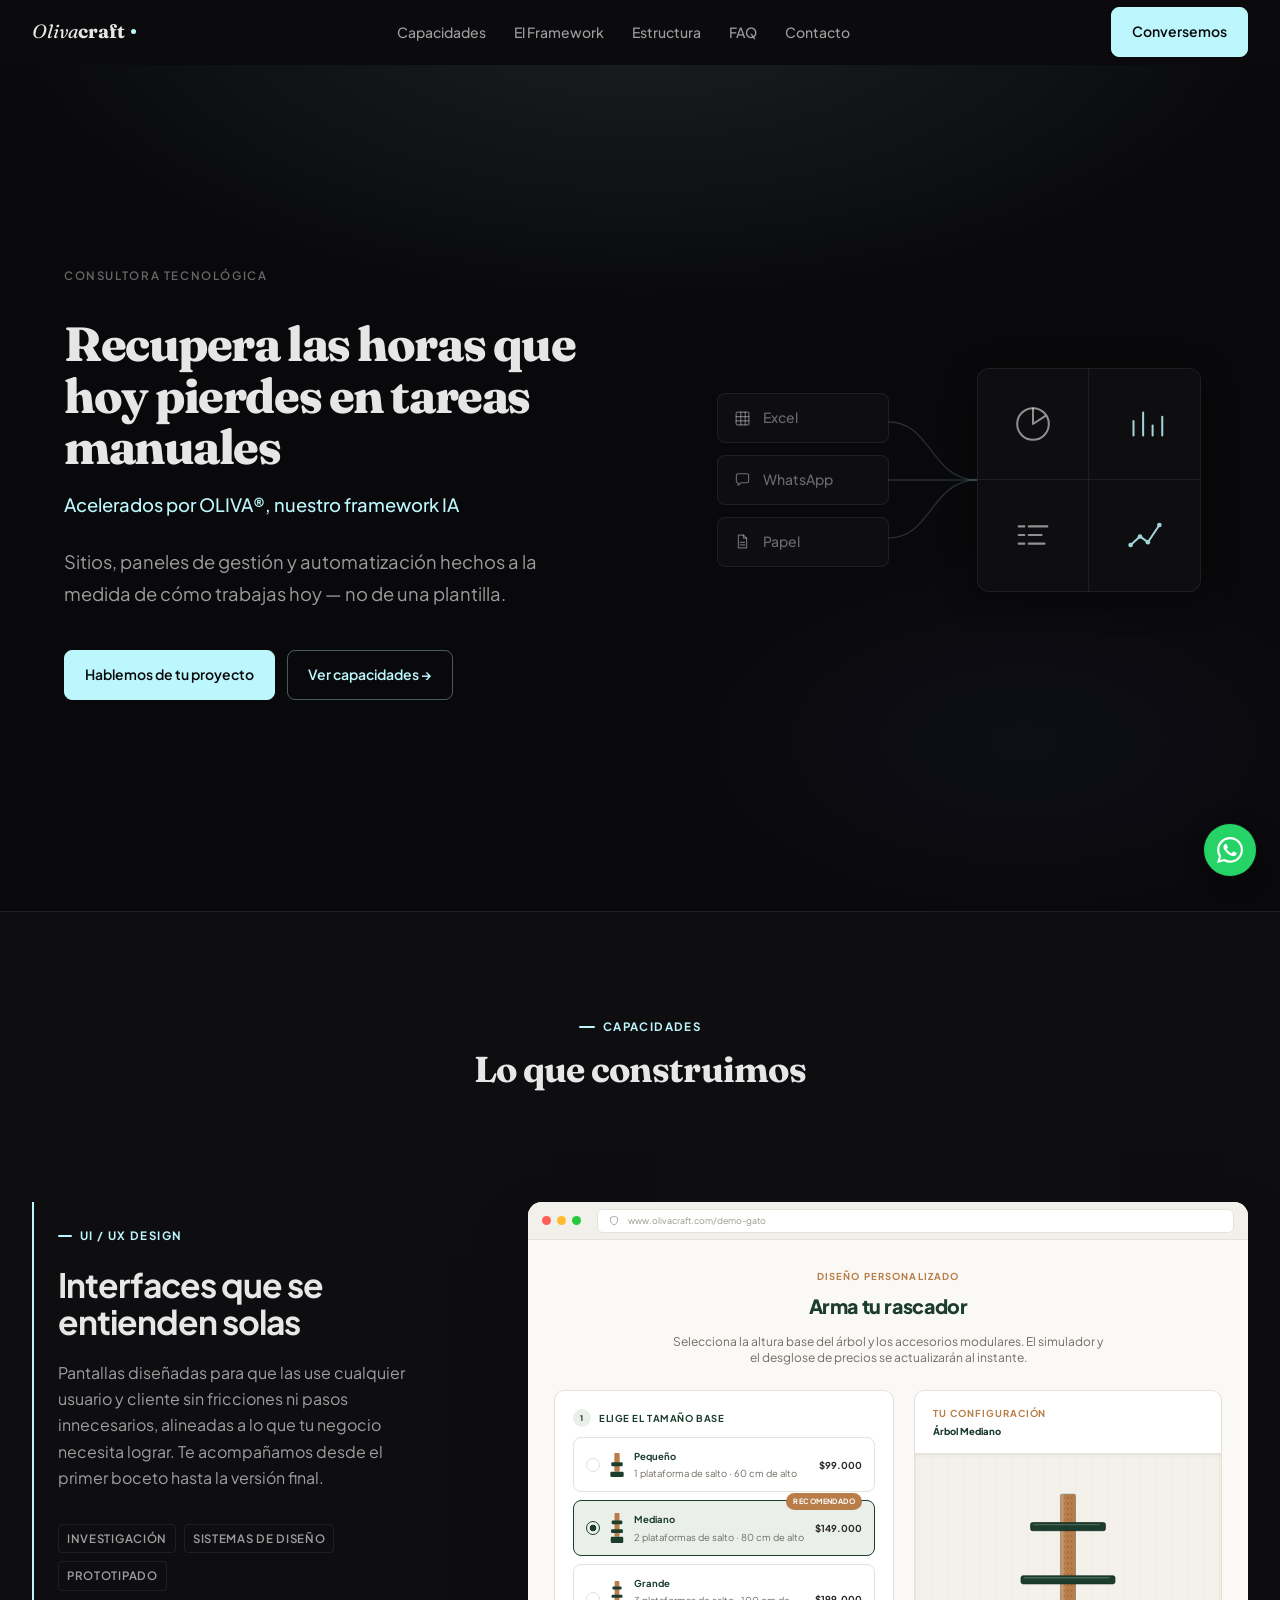
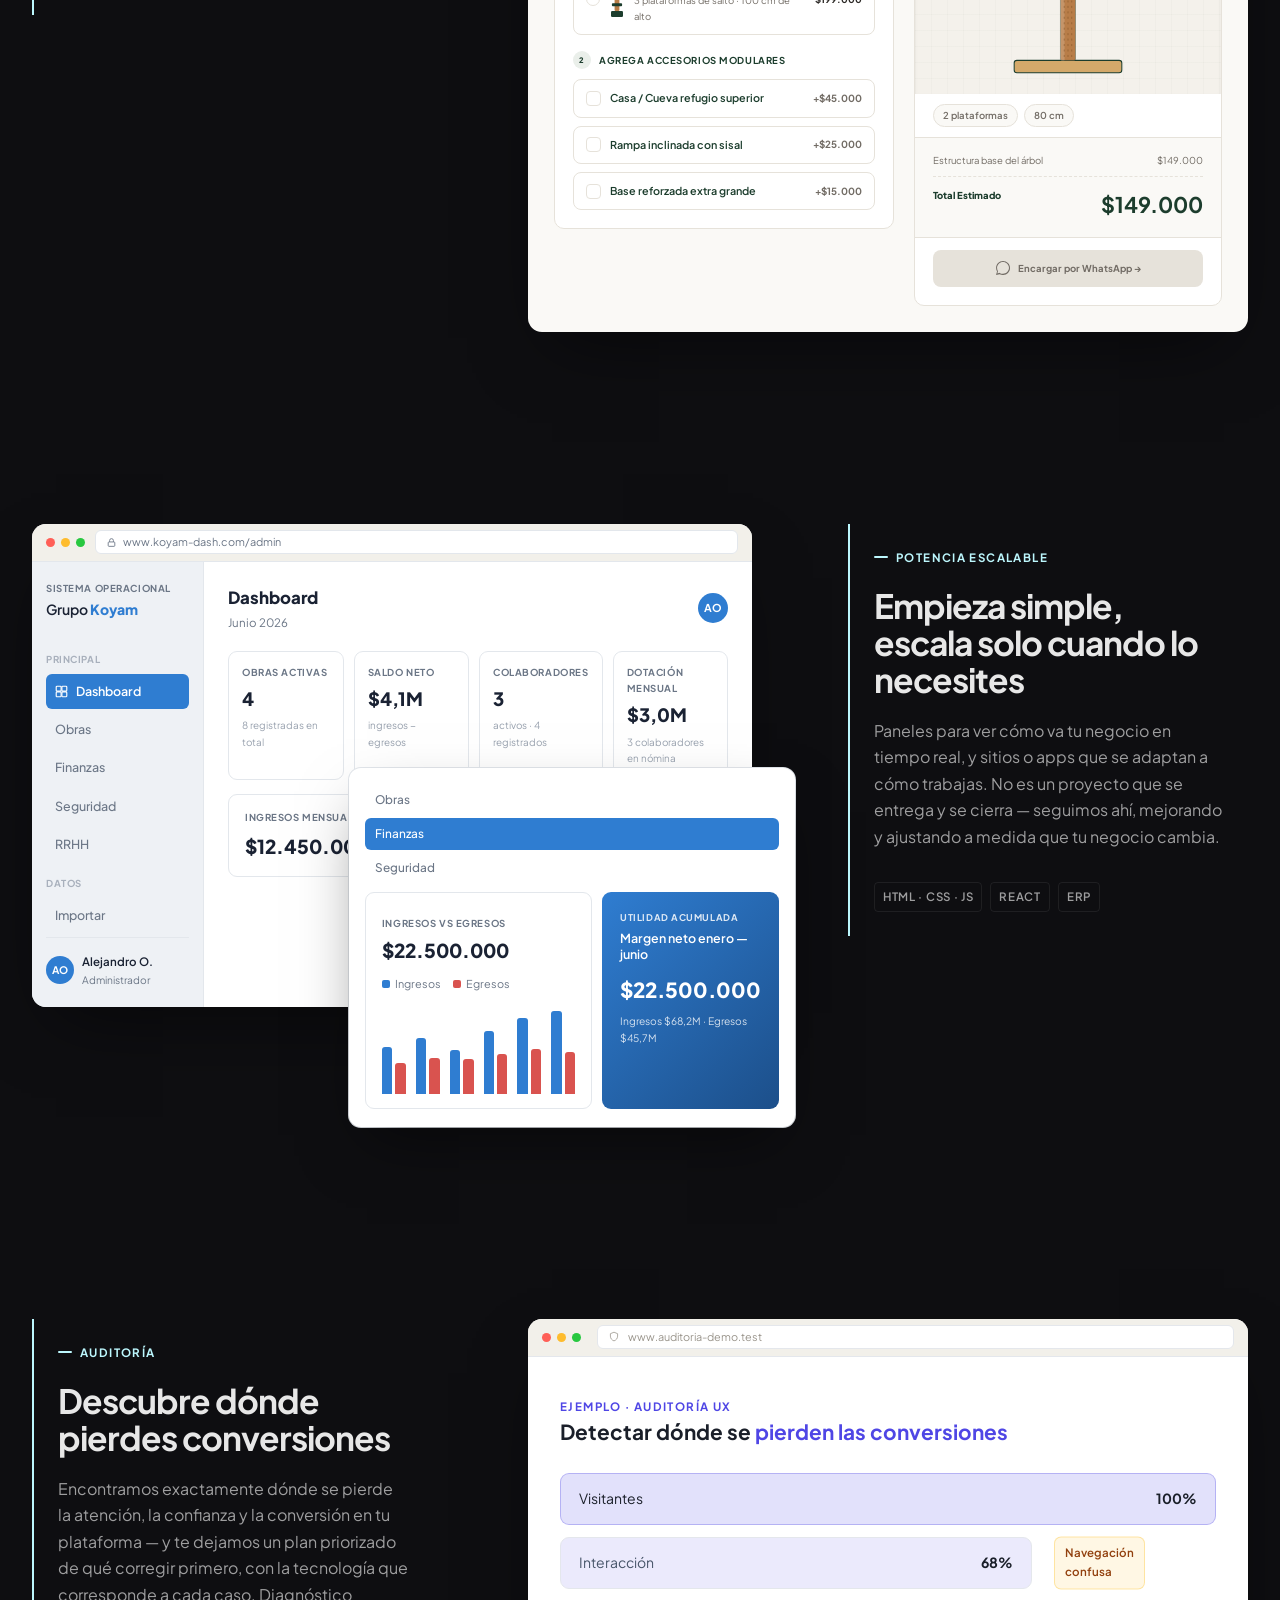
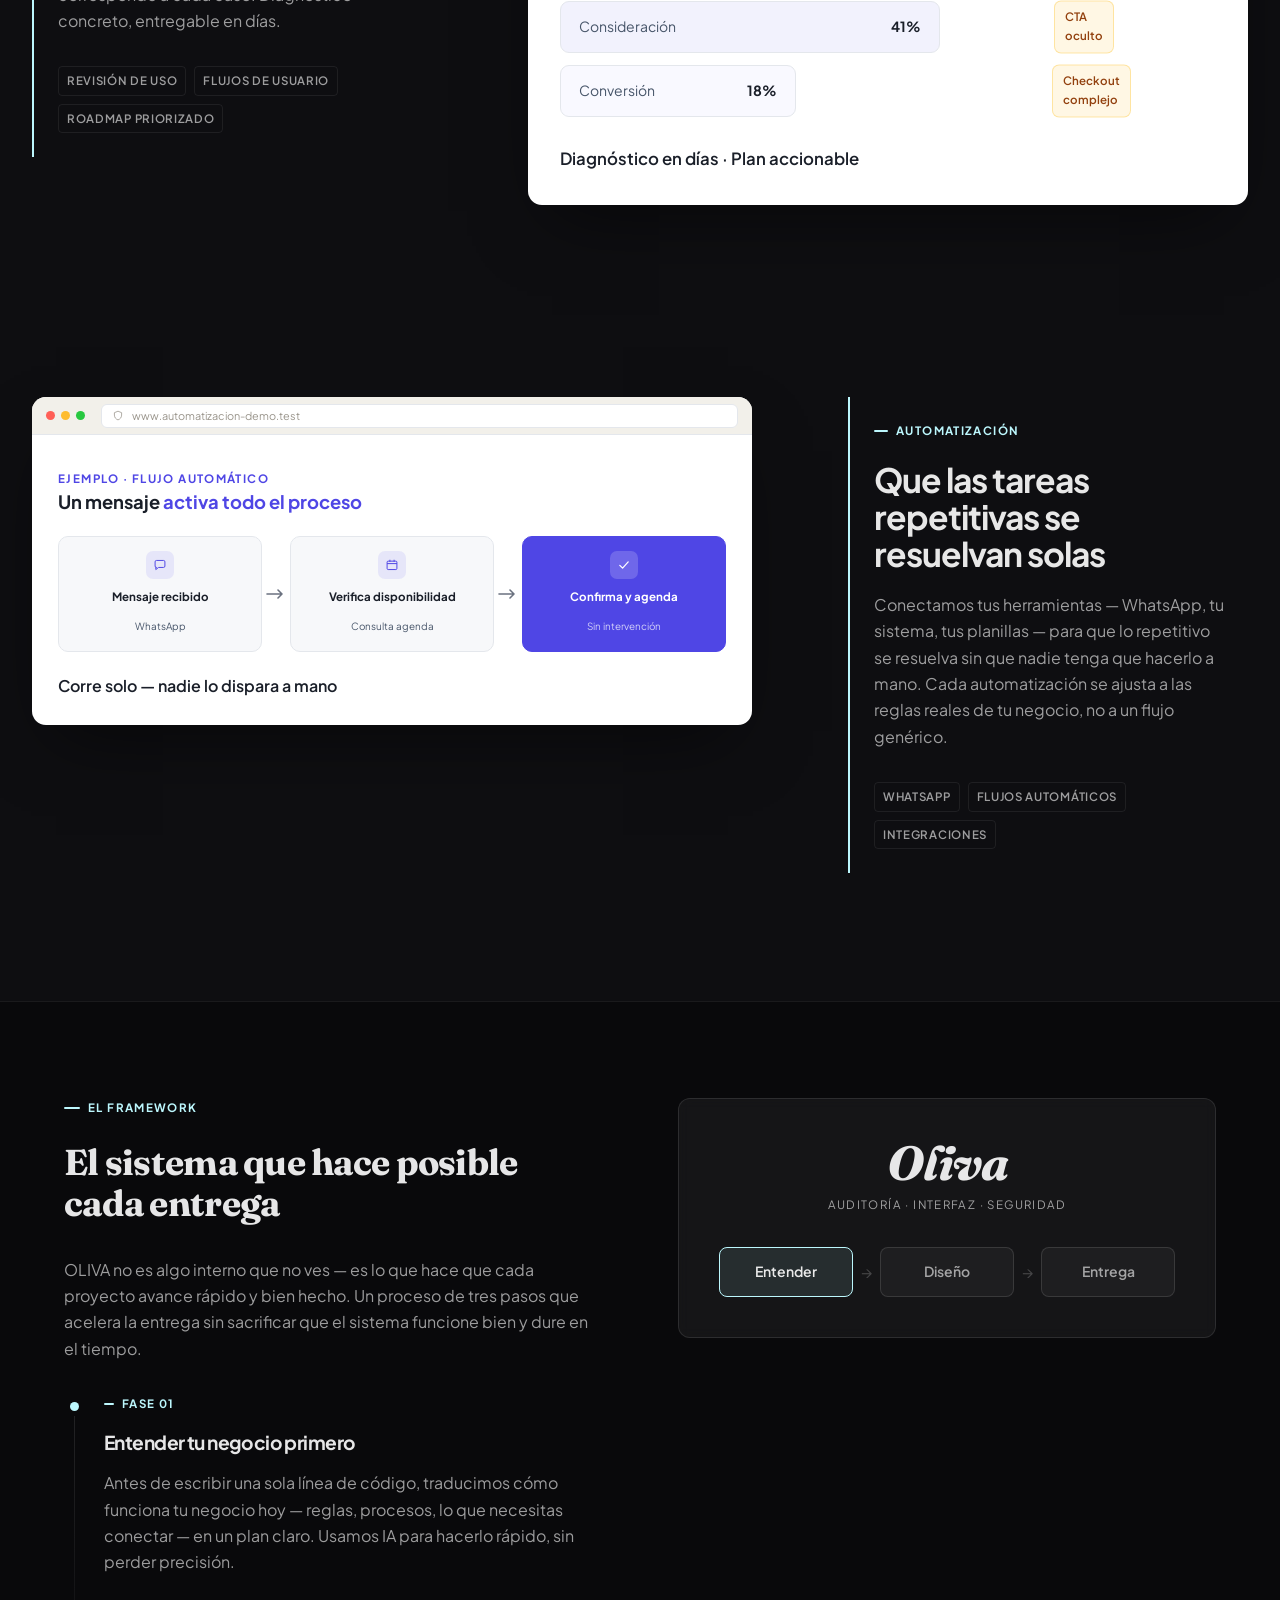
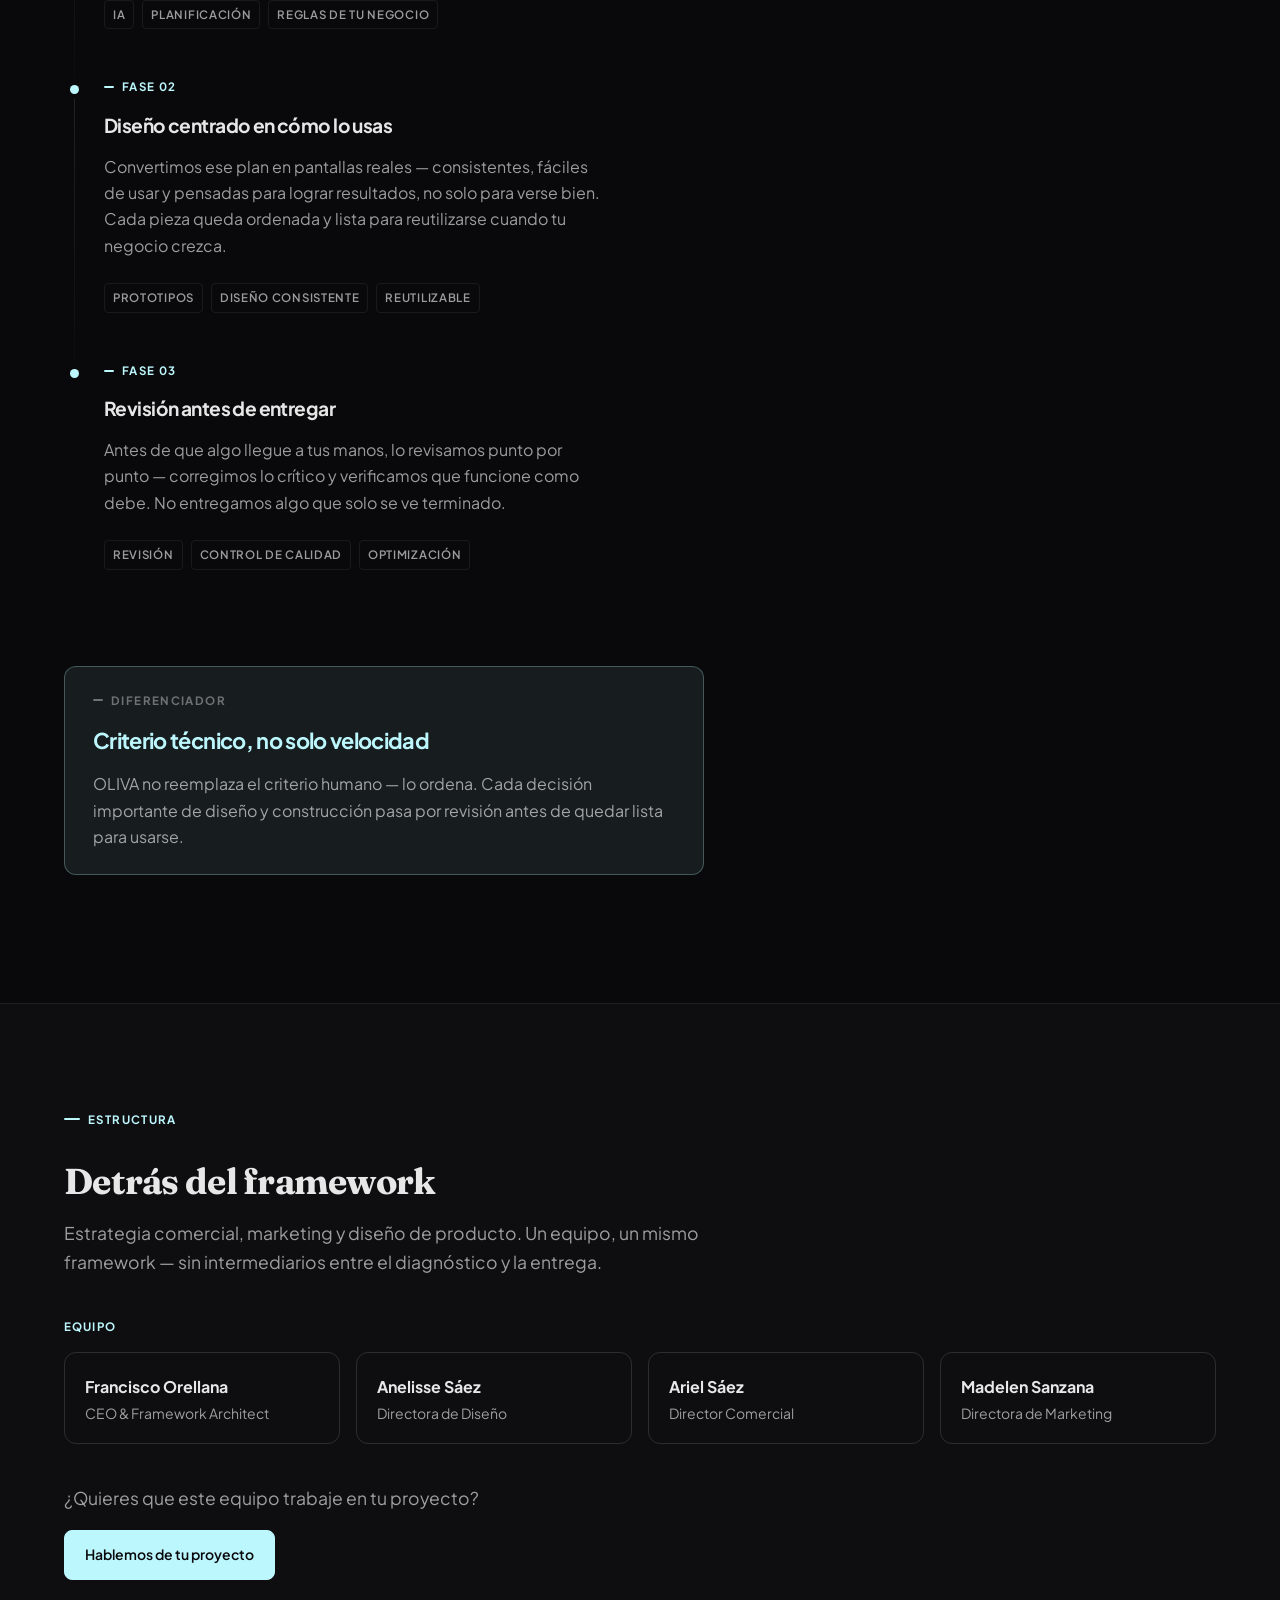
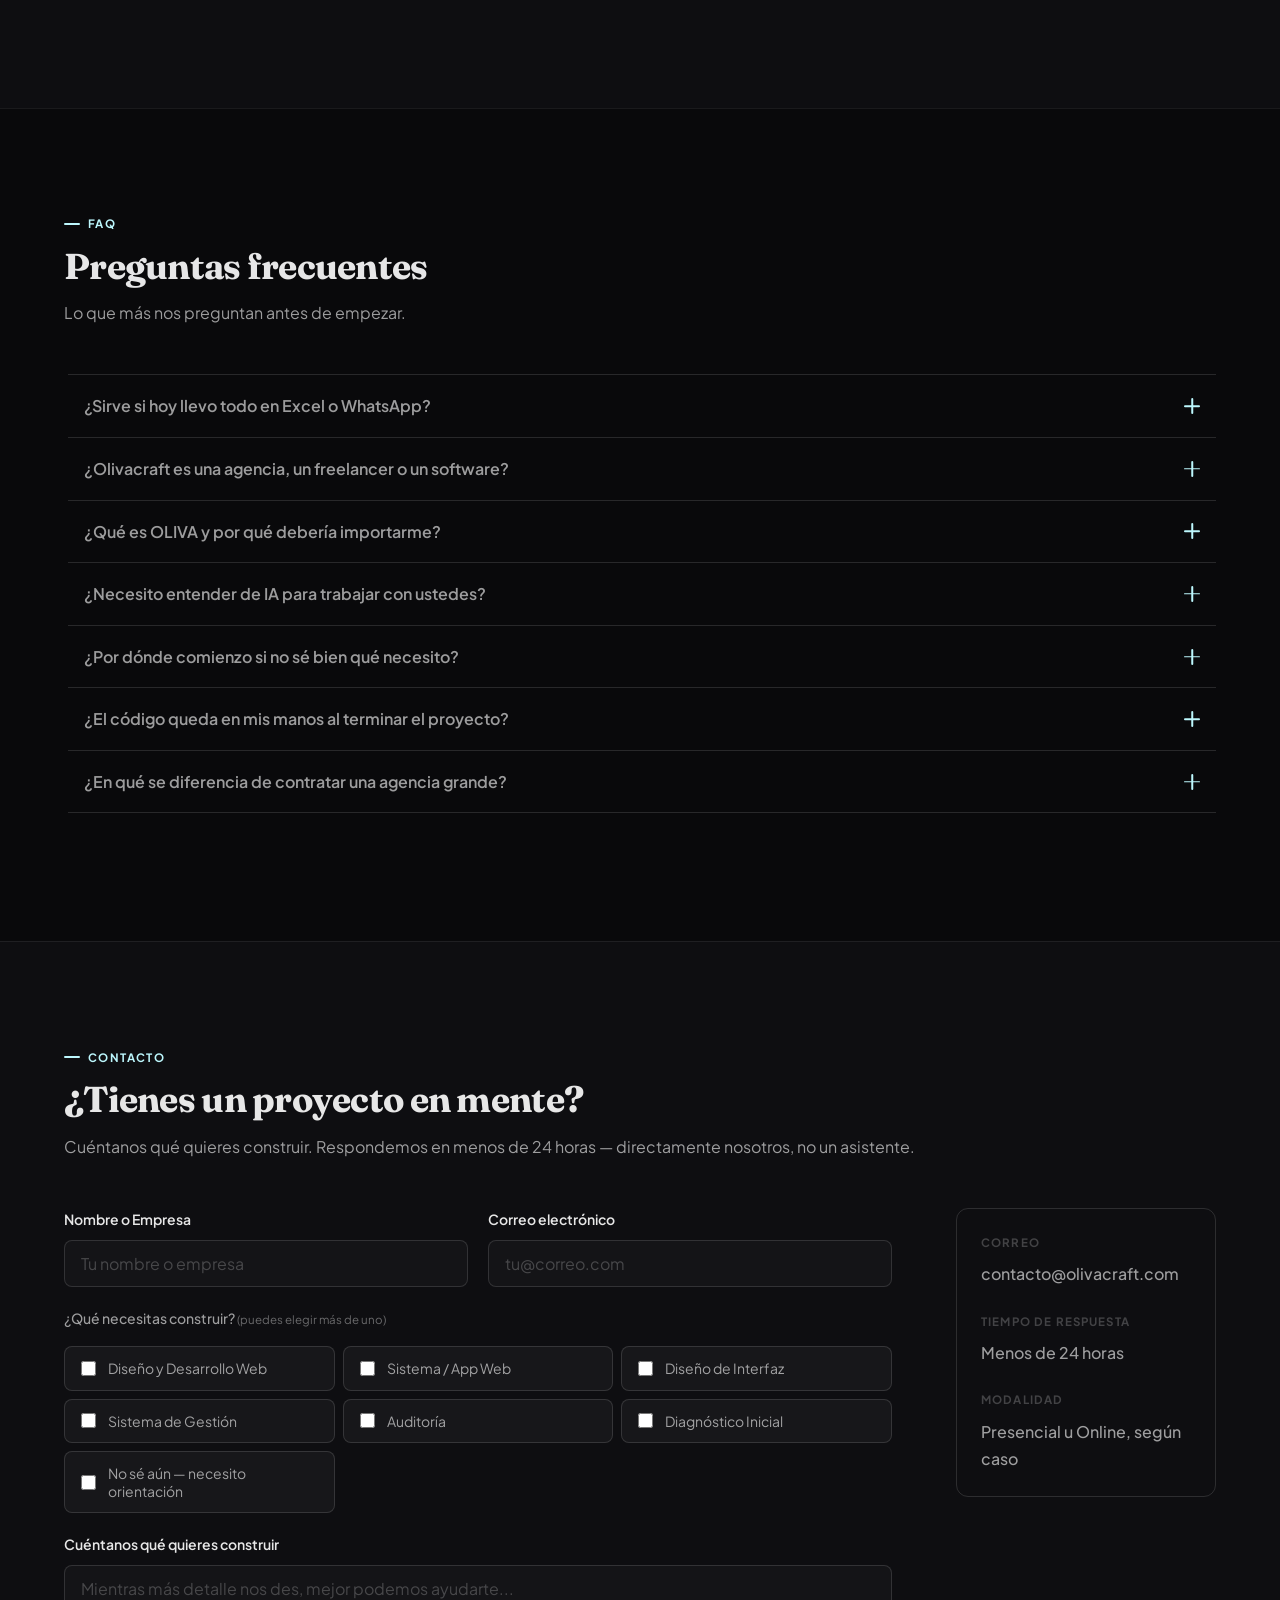
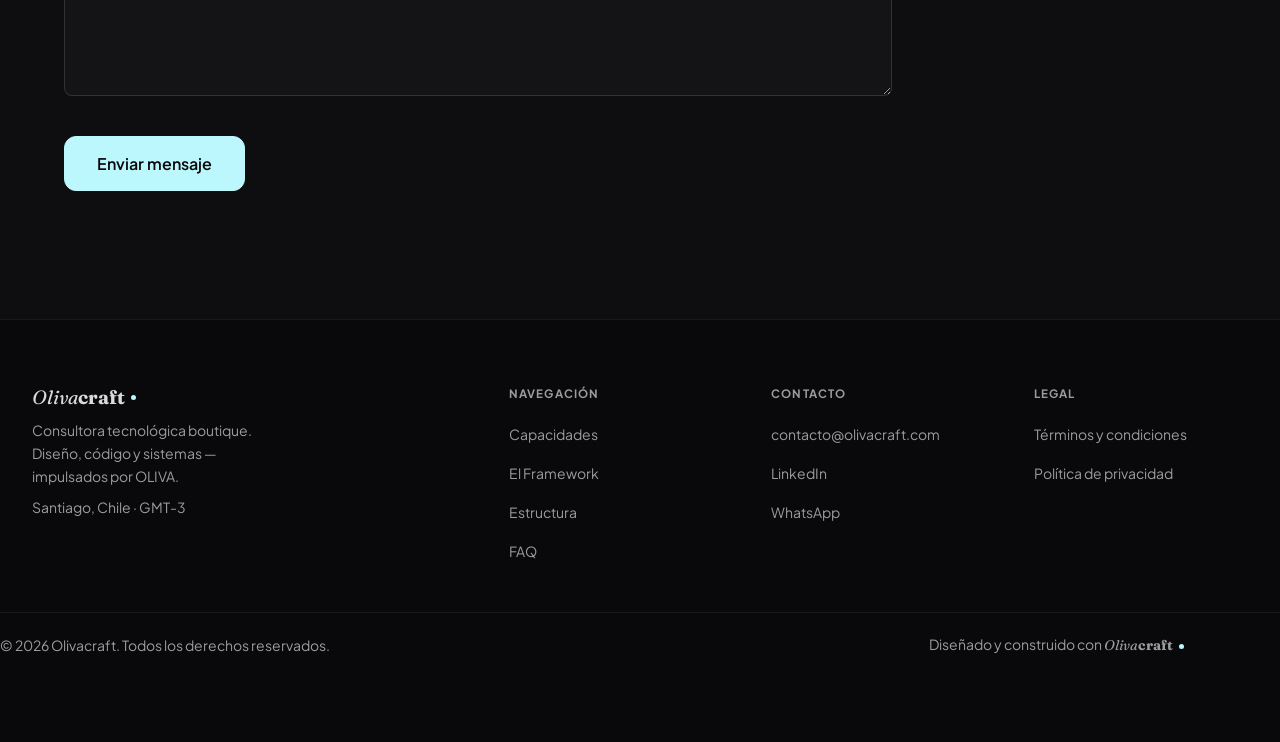
<file: index.html>
<!DOCTYPE html>
<html lang="es">
<head>
  <meta charset="UTF-8">
  <meta name="viewport" content="width=device-width, initial-scale=1.0">
  <title>Olivacraft — Consultora Tecnológica Boutique</title>
  <link rel="icon" type="image/png" href="assets/logo.png">
  <link rel="apple-touch-icon" href="assets/logo.png">
  <meta name="description" content="Olivacraft es una consultora tecnológica boutique. Diseño, desarrollo web y automatización IA estructurados bajo OLIVA, nuestro framework IA.">
  <meta property="og:type" content="website">
  <meta property="og:url" content="https://olivacraft.com">
  <meta property="og:title" content="Olivacraft — Consultora Tecnológica Boutique">
  <meta property="og:description" content="Diseño, desarrollo web y automatización IA. Framework OLIVA. Sin capas intermedias, de principio a fin.">
  <meta property="og:image" content="https://olivacraft.com/assets/og-image.png">
  <meta property="og:image:width" content="1200">
  <meta property="og:image:height" content="630">
  <meta name="twitter:card" content="summary_large_image">
  <link rel="preconnect" href="https://fonts.googleapis.com">
  <link rel="preconnect" href="https://fonts.gstatic.com" crossorigin>
  <link href="https://fonts.googleapis.com/css2?family=Fraunces:ital,opsz,wght@0,9..144,300;0,9..144,400;0,9..144,600;0,9..144,700;1,9..144,300;1,9..144,400;1,9..144,600;1,9..144,700&family=Plus+Jakarta+Sans:wght@300;400;500;600;700;800&display=swap" rel="stylesheet">
  <link rel="stylesheet" href="css/styles.css">
  <!-- Google tag (gtag.js) -->
  <script async src="https://www.googletagmanager.com/gtag/js?id=G-ZC1K670HJK"></script>
  <script>
    window.dataLayer = window.dataLayer || [];
    function gtag(){dataLayer.push(arguments);}
    gtag('js', new Date());
    gtag('config', 'G-ZC1K670HJK');
  </script>
</head>
<body>

  <!-- NAV -->
  <header class="site-header">
    <nav class="nav container">
      <a href="#" class="wordmark" aria-label="Olivacraft">
        <span class="wm-oliva">Oliva</span><span class="wm-craft">craft</span><span class="wm-dot">·</span>
      </a>
      <ul class="nav-links" role="list">
        <li><a href="#servicios">Capacidades</a></li>
        <li><a href="#framework">El Framework</a></li>
        <li><a href="#estructura">Estructura</a></li>
        <li><a href="#faq">FAQ</a></li>
        <li><a href="#contacto">Contacto</a></li>
      </ul>
      <span class="nav-indicator" aria-hidden="true"></span>
      <a href="#contacto" class="btn btn-primary nav-cta">Conversemos</a>
      <button class="nav-toggle" aria-label="Abrir menú" aria-expanded="false">
        <span></span><span></span><span></span>
      </button>
    </nav>
    <div class="nav-mobile" aria-hidden="true">
      <ul role="list">
        <li><a href="#servicios">Capacidades</a></li>
        <li><a href="#framework">El Framework</a></li>
        <li><a href="#estructura">Estructura</a></li>
        <li><a href="#faq">FAQ</a></li>
        <li><a href="#contacto">Contacto</a></li>
      </ul>
      <a href="#contacto" class="btn btn-primary">Conversemos</a>
    </div>
  </header>

  <main>

    <!-- HERO -->
    <section id="hero">
      <div class="hero-inner container">
        <div class="hero-text">
          <span class="section-eyebrow">Consultora Tecnológica</span>
          <h1>Recupera las horas que hoy pierdes en tareas manuales</h1>
          <p class="hero-tagline">Acelerados por OLIVA®, nuestro framework IA</p>
          <p class="hero-body">Sitios, paneles de gestión y automatización hechos a la medida de cómo trabajas hoy — no de una plantilla.</p>
          <div class="hero-actions">
            <a href="#contacto" class="btn btn-primary">Hablemos de tu proyecto</a>
            <a href="#servicios" class="btn btn-outline">Ver capacidades →</a>
          </div>
        </div>
        <div class="hero-visual">
          <div class="hero-diagram">
            <div class="hero-chips">
              <div class="hero-chip">
                <svg viewBox="0 0 20 20" fill="none" stroke="currentColor" stroke-width="1.4" stroke-linejoin="round" stroke-linecap="round">
                  <rect x="2.5" y="2.5" width="15" height="15" rx="1.5"/>
                  <line x1="2.5" y1="7.7" x2="17.5" y2="7.7"/>
                  <line x1="2.5" y1="12.9" x2="17.5" y2="12.9"/>
                  <line x1="8" y1="2.5" x2="8" y2="17.5"/>
                  <line x1="13.2" y1="2.5" x2="13.2" y2="17.5"/>
                </svg>
                Excel
              </div>
              <div class="hero-chip">
                <svg viewBox="0 0 20 20" fill="none" stroke="currentColor" stroke-width="1.4" stroke-linejoin="round" stroke-linecap="round">
                  <path d="M2.8 5.2a2 2 0 0 1 2-2h10.4a2 2 0 0 1 2 2v6.6a2 2 0 0 1-2 2H8.6l-3.9 2.9v-2.9H4.8a2 2 0 0 1-2-2z"/>
                </svg>
                WhatsApp
              </div>
              <div class="hero-chip">
                <svg viewBox="0 0 20 20" fill="none" stroke="currentColor" stroke-width="1.4" stroke-linejoin="round" stroke-linecap="round">
                  <path d="M5.2 2.5h6l3.6 3.6v11.4H5.2Z"/>
                  <path d="M11.2 2.5v3.6h3.6"/>
                  <line x1="7.4" y1="11" x2="12.6" y2="11"/>
                  <line x1="7.4" y1="14" x2="12.6" y2="14"/>
                </svg>
                Papel
              </div>
            </div>

            <svg class="hero-lines" viewBox="0 0 96 220" preserveAspectRatio="none" aria-hidden="true">
              <path d="M0,52 C 46,52 46,110 96,110"/>
              <path d="M0,110 L 96,110"/>
              <path d="M0,168 C 46,168 46,110 96,110"/>
            </svg>

            <div class="hero-panel">
              <div class="hero-panel-cell">
                <svg viewBox="0 0 32 32" fill="none" stroke="currentColor" stroke-width="1.4" stroke-linejoin="round" stroke-linecap="round">
                  <circle cx="16" cy="16" r="11"/>
                  <path d="M16 5v11l8.4-5.5"/>
                </svg>
              </div>
              <div class="hero-panel-cell">
                <svg viewBox="0 0 32 32" fill="none" stroke="currentColor" stroke-width="1.4" stroke-linejoin="round" stroke-linecap="round">
                  <line x1="8" y1="24" x2="8" y2="14"/>
                  <line x1="14.7" y1="24" x2="14.7" y2="8"/>
                  <line x1="21.3" y1="24" x2="21.3" y2="17"/>
                  <line x1="28" y1="24" x2="28" y2="11"/>
                </svg>
              </div>
              <div class="hero-panel-cell">
                <svg viewBox="0 0 32 32" fill="none" stroke="currentColor" stroke-width="1.4" stroke-linecap="round">
                  <line x1="6" y1="10" x2="10" y2="10"/>
                  <line x1="13" y1="10" x2="26" y2="10"/>
                  <line x1="6" y1="16" x2="10" y2="16"/>
                  <line x1="13" y1="16" x2="22" y2="16"/>
                  <line x1="6" y1="22" x2="10" y2="22"/>
                  <line x1="13" y1="22" x2="24" y2="22"/>
                </svg>
              </div>
              <div class="hero-panel-cell">
                <svg viewBox="0 0 32 32" fill="none" stroke="currentColor" stroke-width="1.4" stroke-linejoin="round" stroke-linecap="round">
                  <path d="M6 23 12.5 17 18 21 26 9"/>
                  <circle cx="6" cy="23" r="1.6" fill="currentColor" stroke="none"/>
                  <circle cx="12.5" cy="17" r="1.6" fill="currentColor" stroke="none"/>
                  <circle cx="18" cy="21" r="1.6" fill="currentColor" stroke="none"/>
                  <circle cx="26" cy="9" r="1.6" fill="currentColor" stroke="none"/>
                </svg>
              </div>
            </div>
          </div>
        </div>
      </div>
    </section>

    <!-- SERVICIOS -->
    <section id="servicios" tabindex="-1">
      <div class="servicios-header container" data-reveal>
        <span class="section-label">Capacidades</span>
        <h2>Lo que construimos</h2>
      </div>

      <!-- UI/UX — apilado: texto arriba, mockup real ancho abajo -->
      <div class="narrative-block narrative-block--wide" data-reveal>
        <div class="narrative-text">
          <span class="narrative-label">UI / UX Design</span>
          <h3>Interfaces que se entienden solas</h3>
          <p>Pantallas diseñadas para que las use cualquier usuario y cliente sin fricciones ni pasos innecesarios, alineadas a lo que tu negocio necesita lograr. Te acompañamos desde el primer boceto hasta la versión final.</p>
          <div class="servicio-tags">
            <span class="servicio-tag">Investigación</span>
            <span class="servicio-tag">Sistemas de diseño</span>
            <span class="servicio-tag">Prototipado</span>
          </div>
        </div>
        <div class="narrative-visual">
          <div class="gato-embed">
            <div class="gato-toolbar">
              <div class="gato-tl">
                <span class="gato-dot gato-dot--red"></span>
                <span class="gato-dot gato-dot--yellow"></span>
                <span class="gato-dot gato-dot--green"></span>
              </div>
              <div class="gato-address">
                <svg width="12" height="12" viewBox="0 0 20 20" fill="none" stroke="currentColor" stroke-width="1.3"><path d="M10 2l6 2.5v4c0 4-2.6 6.8-6 8-3.4-1.2-6-4-6-8v-4z"/></svg>
                www.olivacraft.com/demo-gato
              </div>
            </div>
            <div class="gato-body">
              <p class="gato-eyebrow">Diseño Personalizado</p>
              <h4 class="gato-title">Arma tu rascador</h4>
              <p class="gato-subtitle">Selecciona la altura base del árbol y los accesorios modulares. El simulador y el desglose de precios se actualizarán al instante.</p>

              <div class="gato-grid">
                <div class="gato-options">
                  <div>
                    <p class="gato-step-header"><span class="gato-step-num">1</span>Elige el tamaño base</p>
                    <div class="gato-size-list" role="radiogroup" aria-label="Tamaño base">
                      <div class="gato-size-card" data-size="small" role="radio" aria-checked="false" tabindex="-1">
                        <span class="gato-radio"></span>
                        <svg class="gato-tree-icn" width="14" height="24" viewBox="0 0 20 36" fill="none"><rect x="6" y="0" width="8" height="28" rx="1.5" fill="#B87D48"/><rect x="0" y="28" width="20" height="8" rx="2" fill="#1C3D2D"/><rect x="1.5" y="14" width="17" height="6" rx="1.5" fill="#1C3D2D"/></svg>
                        <div class="gato-size-card__info">
                          <div class="gato-size-card__name">Pequeño</div>
                          <div class="gato-size-card__desc">1 plataforma de salto · 60 cm de alto</div>
                        </div>
                        <span class="gato-size-card__price">$99.000</span>
                      </div>
                      <div class="gato-size-card gato-size-card--active" data-size="medium" role="radio" aria-checked="true" tabindex="0">
                        <span class="gato-size-card__badge">Recomendado</span>
                        <span class="gato-radio"></span>
                        <svg class="gato-tree-icn" width="14" height="30" viewBox="0 0 20 48" fill="none"><rect x="6" y="0" width="8" height="38" rx="1.5" fill="#B87D48"/><rect x="0" y="38" width="20" height="10" rx="2" fill="#1C3D2D"/><rect x="1.5" y="12" width="17" height="6" rx="1.5" fill="#1C3D2D"/><rect x="0.5" y="26" width="19" height="6" rx="1.5" fill="#1C3D2D"/></svg>
                        <div class="gato-size-card__info">
                          <div class="gato-size-card__name">Mediano</div>
                          <div class="gato-size-card__desc">2 plataformas de salto · 80 cm de alto</div>
                        </div>
                        <span class="gato-size-card__price">$149.000</span>
                      </div>
                      <div class="gato-size-card" data-size="large" role="radio" aria-checked="false" tabindex="-1">
                        <span class="gato-radio"></span>
                        <svg class="gato-tree-icn" width="14" height="36" viewBox="0 0 20 60" fill="none"><rect x="6" y="0" width="8" height="50" rx="1.5" fill="#B87D48"/><rect x="0" y="50" width="20" height="10" rx="2" fill="#1C3D2D"/><rect x="2.5" y="9" width="15" height="5" rx="1.5" fill="#1C3D2D"/><rect x="1" y="23" width="18" height="5" rx="1.5" fill="#1C3D2D"/><rect x="1.5" y="37" width="17" height="5" rx="1.5" fill="#1C3D2D"/></svg>
                        <div class="gato-size-card__info">
                          <div class="gato-size-card__name">Grande</div>
                          <div class="gato-size-card__desc">3 plataformas de salto · 100 cm de alto</div>
                        </div>
                        <span class="gato-size-card__price">$199.000</span>
                      </div>
                    </div>
                  </div>
                  <div>
                    <p class="gato-step-header"><span class="gato-step-num">2</span>Agrega accesorios modulares</p>
                    <div class="gato-extras-list" role="group" aria-label="Accesorios modulares">
                      <div class="gato-extra-card" data-extra="house" role="checkbox" aria-checked="false" tabindex="0">
                        <div class="gato-extra-card__left"><span class="gato-checkbox"></span><span class="gato-extra-card__name">Casa / Cueva refugio superior</span></div>
                        <span class="gato-extra-card__price">+$45.000</span>
                      </div>
                      <div class="gato-extra-card" data-extra="ramp" role="checkbox" aria-checked="false" tabindex="0">
                        <div class="gato-extra-card__left"><span class="gato-checkbox"></span><span class="gato-extra-card__name">Rampa inclinada con sisal</span></div>
                        <span class="gato-extra-card__price">+$25.000</span>
                      </div>
                      <div class="gato-extra-card" data-extra="bigbase" role="checkbox" aria-checked="false" tabindex="0">
                        <div class="gato-extra-card__left"><span class="gato-checkbox"></span><span class="gato-extra-card__name">Base reforzada extra grande</span></div>
                        <span class="gato-extra-card__price">+$15.000</span>
                      </div>
                    </div>
                  </div>
                </div>

                <div class="gato-preview">
                  <div class="gato-preview__head">
                    <span class="gato-preview__eyebrow">Tu Configuración</span>
                    <span class="gato-preview__name" id="gato-preview-name">Árbol Mediano</span>
                  </div>
                  <div class="gato-preview__stage">
                    <svg id="gato-tree-svg" width="150" height="218" viewBox="0 0 220 320" xmlns="http://www.w3.org/2000/svg">
                      <ellipse cx="110" cy="308" rx="71" ry="5" fill="rgba(28,61,45,0.05)"/>
                      <rect x="31" y="300" width="158" height="18" rx="4" fill="#d4a96a" stroke="#1C3D2D" stroke-width="1.5"/>
                      <rect x="99" y="56" width="22" height="244" fill="#b87d48" rx="2" stroke="#1C3D2D" stroke-width="0.5"/>
                      <rect x="99" y="56" width="6" height="244" rx="1" fill="rgba(255,255,255,0.18)"/>
                      <line x1="104.5" y1="60" x2="104.5" y2="298" stroke="#7a4e22" stroke-width="1.2" stroke-dasharray="3,5" opacity="0.6"/>
                      <line x1="110" y1="60" x2="110" y2="298" stroke="#7a4e22" stroke-width="1.2" stroke-dasharray="3,5" opacity="0.6"/>
                      <line x1="115.5" y1="60" x2="115.5" y2="298" stroke="#7a4e22" stroke-width="1.2" stroke-dasharray="3,5" opacity="0.6"/>
                      <rect x="41" y="175.8" width="138" height="12" rx="3" fill="#1C3D2D" stroke="#132A1F" stroke-width="1"/>
                      <rect x="45" y="177.8" width="126" height="2" rx="1" fill="rgba(255,255,255,0.2)"/>
                      <rect x="55" y="97.7" width="110" height="12" rx="3" fill="#1C3D2D" stroke="#132A1F" stroke-width="1"/>
                      <rect x="59" y="99.7" width="98" height="2" rx="1" fill="rgba(255,255,255,0.2)"/>
                    </svg>
                  </div>
                  <div class="gato-preview__tags" id="gato-preview-tags">
                    <span class="gato-preview__tag">2 plataformas</span>
                    <span class="gato-preview__tag">80 cm</span>
                  </div>
                  <div class="gato-breakdown">
                    <div class="gato-row"><span>Estructura base del árbol</span><span id="gato-base-price">$149.000</span></div>
                    <div class="gato-row" id="gato-addons-row" style="display:none;"><span>Accesorios adicionales</span><span id="gato-addons-price">+$0</span></div>
                    <div class="gato-row gato-row--total"><span>Total Estimado</span><b id="gato-total-price">$149.000</b></div>
                  </div>
                  <a class="gato-cta" id="gato-order-btn" href="#" aria-disabled="true" tabindex="-1">
                    <svg width="14" height="14" fill="currentColor" viewBox="0 0 24 24"><path d="M.057 24l1.687-6.163c-1.041-1.804-1.588-3.849-1.587-5.946C.06 5.348 5.397.01 12.008.01c3.202.001 6.212 1.246 8.477 3.514 2.266 2.268 3.507 5.28 3.505 8.484-.004 6.657-5.34 11.997-11.953 11.997-2.005-.001-3.973-.5-5.787-1.45L0 24zm6.22-3.578c1.688.999 3.524 1.527 5.727 1.528 5.632 0 10.218-4.583 10.222-10.213.002-2.728-1.06-5.293-2.99-7.227C17.299 2.58 14.73 1.516 12.015 1.516 6.386 1.516 1.8 6.101 1.796 11.734c-.001 2.083.542 4.113 1.572 5.9l-.995 3.633 3.68-.965z"/></svg>
                    Encargar por WhatsApp →
                  </a>
                </div>
              </div>
            </div>
          </div>
        </div>
      </div>

      <!-- Desarrollo Web — mockup real de Koyam (2 ventanas), texto en columna fija -->
      <div class="narrative-block narrative-block--reverse narrative-block--wide" data-reveal>
        <div class="narrative-visual">
          <div class="koyam-embed">
            <div class="koyam-browser">
              <div class="koyam-toolbar">
                <div class="gato-tl">
                  <span class="gato-dot gato-dot--red"></span>
                  <span class="gato-dot gato-dot--yellow"></span>
                  <span class="gato-dot gato-dot--green"></span>
                </div>
                <div class="koyam-address">
                  <svg width="11" height="11" viewBox="0 0 20 20" fill="none" stroke="currentColor" stroke-width="1.6"><rect x="4" y="9" width="12" height="8" rx="1.5"/><path d="M6.5 9V6.5a3.5 3.5 0 0 1 7 0V9"/></svg>
                  www.koyam-dash.com/admin
                </div>
              </div>
              <div class="koyam-app">
                <aside class="koyam-sidebar">
                  <div class="koyam-brand">
                    <span class="koyam-brand__eyebrow">Sistema Operacional</span>
                    <span class="koyam-brand__name">Grupo <b>Koyam</b></span>
                  </div>
                  <p class="koyam-nav-label">Principal</p>
                  <div class="koyam-nav-item koyam-nav-item--active">
                    <svg width="13" height="13" viewBox="0 0 16 16" fill="none" stroke="currentColor" stroke-width="1.4"><rect x="1.5" y="1.5" width="6" height="6" rx="1"/><rect x="8.5" y="1.5" width="6" height="6" rx="1"/><rect x="1.5" y="8.5" width="6" height="6" rx="1"/><rect x="8.5" y="8.5" width="6" height="6" rx="1"/></svg>
                    Dashboard
                  </div>
                  <div class="koyam-nav-item">Obras</div>
                  <div class="koyam-nav-item">Finanzas</div>
                  <div class="koyam-nav-item">Seguridad</div>
                  <div class="koyam-nav-item">RRHH</div>
                  <p class="koyam-nav-label">Datos</p>
                  <div class="koyam-nav-item">Importar</div>
                  <div class="koyam-sidebar__footer">
                    <span class="koyam-avatar">AO</span>
                    <div>
                      <span class="koyam-user-name">Alejandro O.</span>
                      <span class="koyam-user-role">Administrador</span>
                    </div>
                  </div>
                </aside>
                <div class="koyam-main">
                  <div class="koyam-main__head">
                    <div>
                      <span class="koyam-page-title">Dashboard</span>
                      <span class="koyam-page-sub">Junio 2026</span>
                    </div>
                    <span class="koyam-avatar koyam-avatar--sm">AO</span>
                  </div>
                  <div class="koyam-kpis">
                    <div class="koyam-kpi">
                      <span class="koyam-kpi__label">Obras activas</span>
                      <span class="koyam-kpi__value">4</span>
                      <span class="koyam-kpi__note">8 registradas en total</span>
                    </div>
                    <div class="koyam-kpi">
                      <span class="koyam-kpi__label">Saldo neto</span>
                      <span class="koyam-kpi__value">$4,1M</span>
                      <span class="koyam-kpi__note">ingresos − egresos</span>
                    </div>
                    <div class="koyam-kpi">
                      <span class="koyam-kpi__label">Colaboradores</span>
                      <span class="koyam-kpi__value">3</span>
                      <span class="koyam-kpi__note">activos · 4 registrados</span>
                    </div>
                    <div class="koyam-kpi">
                      <span class="koyam-kpi__label">Dotación mensual</span>
                      <span class="koyam-kpi__value">$3,0M</span>
                      <span class="koyam-kpi__note">3 colaboradores en nómina</span>
                    </div>
                  </div>
                  <div class="koyam-row">
                    <div class="koyam-panel">
                      <span class="koyam-panel__label">Ingresos mensuales</span>
                      <span class="koyam-panel__value">$12.450.000</span>
                    </div>
                    <div class="koyam-highlight">
                      <span class="koyam-highlight__label">Saldo neto</span>
                      <span class="koyam-highlight__title">Balance del período activo</span>
                    </div>
                  </div>
                </div>
              </div>
            </div>

            <div class="koyam-float">
              <p class="koyam-nav-item koyam-nav-item--float">Obras</p>
              <p class="koyam-nav-item koyam-nav-item--float koyam-nav-item--active">Finanzas</p>
              <p class="koyam-nav-item koyam-nav-item--float">Seguridad</p>
              <div class="koyam-float__body">
                <div class="koyam-chart">
                  <span class="koyam-panel__label">Ingresos vs egresos</span>
                  <span class="koyam-panel__value">$22.500.000</span>
                  <div class="koyam-legend">
                    <span><i style="background:var(--k-blue)"></i>Ingresos</span>
                    <span><i style="background:var(--k-red)"></i>Egresos</span>
                  </div>
                  <div class="koyam-bars">
                    <div class="koyam-bar-pair"><span style="height:52%"></span><span class="koyam-bar--red" style="height:34%"></span></div>
                    <div class="koyam-bar-pair"><span style="height:62%"></span><span class="koyam-bar--red" style="height:40%"></span></div>
                    <div class="koyam-bar-pair"><span style="height:48%"></span><span class="koyam-bar--red" style="height:38%"></span></div>
                    <div class="koyam-bar-pair"><span style="height:70%"></span><span class="koyam-bar--red" style="height:44%"></span></div>
                    <div class="koyam-bar-pair"><span style="height:84%"></span><span class="koyam-bar--red" style="height:50%"></span></div>
                    <div class="koyam-bar-pair"><span style="height:92%"></span><span class="koyam-bar--red" style="height:46%"></span></div>
                  </div>
                </div>
                <div class="koyam-highlight koyam-highlight--tall">
                  <span class="koyam-highlight__label">Utilidad acumulada</span>
                  <span class="koyam-highlight__title">Margen neto enero — junio</span>
                  <span class="koyam-highlight__big">$22.500.000</span>
                  <span class="koyam-highlight__note">Ingresos $68,2M · Egresos $45,7M</span>
                </div>
              </div>
            </div>
          </div>
        </div>
        <div class="narrative-text">
          <span class="narrative-label">Potencia Escalable</span>
          <h3>Empieza simple, escala solo cuando lo necesites</h3>
          <p>Paneles para ver cómo va tu negocio en tiempo real, y sitios o apps que se adaptan a cómo trabajas. No es un proyecto que se entrega y se cierra — seguimos ahí, mejorando y ajustando a medida que tu negocio cambia.</p>
          <div class="servicio-tags">
            <span class="servicio-tag">HTML · CSS · JS</span>
            <span class="servicio-tag">React</span>
            <span class="servicio-tag">ERP</span>
          </div>
        </div>
      </div>

      <!-- Auditoría UX — texto izq, mockup real der (estilo Creacort, dominio ficticio) -->
      <div class="narrative-block narrative-block--wide" data-reveal>
        <div class="narrative-text">
          <span class="narrative-label">Auditoría</span>
          <h3>Descubre dónde pierdes conversiones</h3>
          <p>Encontramos exactamente dónde se pierde la atención, la confianza y la conversión en tu plataforma — y te dejamos un plan priorizado de qué corregir primero, con la tecnología que corresponde a cada caso. Diagnóstico concreto, entregable en días.</p>
          <div class="servicio-tags">
            <span class="servicio-tag">Revisión de uso</span>
            <span class="servicio-tag">Flujos de usuario</span>
            <span class="servicio-tag">Roadmap priorizado</span>
          </div>
        </div>
        <div class="narrative-visual">
          <div class="cc-embed">
            <div class="cc-toolbar">
              <div class="gato-tl">
                <span class="gato-dot gato-dot--red"></span>
                <span class="gato-dot gato-dot--yellow"></span>
                <span class="gato-dot gato-dot--green"></span>
              </div>
              <div class="cc-address">
                <svg width="12" height="12" viewBox="0 0 20 20" fill="none" stroke="currentColor" stroke-width="1.3"><path d="M10 2l6 2.5v4c0 4-2.6 6.8-6 8-3.4-1.2-6-4-6-8v-4z"/></svg>
                www.auditoria-demo.test
              </div>
            </div>
            <div class="cc-body">
              <span class="cc-eyebrow">Ejemplo · Auditoría UX</span>
              <h4 class="cc-title">Detectar dónde se <span class="cc-accent">pierden las conversiones</span></h4>

              <div class="cc-funnel">
                <div class="cc-funnel-row" style="--w:100%; --t:.16">
                  <span class="cc-funnel-label">Visitantes</span>
                  <span class="cc-funnel-value">100%</span>
                </div>
                <div class="cc-funnel-row cc-funnel-row--flag" style="--w:72%; --t:.11; --fl:102.78%">
                  <span class="cc-funnel-label">Interacción</span>
                  <span class="cc-funnel-value">68%</span>
                  <span class="cc-flag">Navegación confusa</span>
                </div>
                <div class="cc-funnel-row cc-funnel-row--flag" style="--w:58%; --t:.07; --fl:127.59%">
                  <span class="cc-funnel-label">Consideración</span>
                  <span class="cc-funnel-value">41%</span>
                  <span class="cc-flag">CTA oculto</span>
                </div>
                <div class="cc-funnel-row cc-funnel-row--flag" style="--w:36%; --t:.03; --fl:205.56%">
                  <span class="cc-funnel-label">Conversión</span>
                  <span class="cc-funnel-value">18%</span>
                  <span class="cc-flag">Checkout complejo</span>
                </div>
              </div>

              <p class="cc-caption">Diagnóstico en días · Plan accionable</p>
            </div>
          </div>
        </div>
      </div>

      <!-- Automatización — mockup ilustrativo (mensaje dispara flujo automático), texto der -->
      <div class="narrative-block narrative-block--reverse narrative-block--wide" data-reveal>
        <div class="narrative-visual">
          <div class="at-embed">
            <div class="at-toolbar">
              <div class="gato-tl">
                <span class="gato-dot gato-dot--red"></span>
                <span class="gato-dot gato-dot--yellow"></span>
                <span class="gato-dot gato-dot--green"></span>
              </div>
              <div class="at-address">
                <svg width="12" height="12" viewBox="0 0 20 20" fill="none" stroke="currentColor" stroke-width="1.3"><path d="M10 2l6 2.5v4c0 4-2.6 6.8-6 8-3.4-1.2-6-4-6-8v-4z"/></svg>
                www.automatizacion-demo.test
              </div>
            </div>
            <div class="at-body">
              <span class="at-eyebrow">Ejemplo · Flujo automático</span>
              <h4 class="at-title">Un mensaje <span class="at-accent">activa todo el proceso</span></h4>

              <div class="at-flow">
                <div class="at-node">
                  <span class="at-node__ic"><svg width="14" height="14" viewBox="0 0 20 20" fill="none" stroke="currentColor" stroke-width="1.4"><path d="M3 5.5a2 2 0 0 1 2-2h10a2 2 0 0 1 2 2v6a2 2 0 0 1-2 2H8l-4 3v-3H5a2 2 0 0 1-2-2v-6z"/></svg></span>
                  <b>Mensaje recibido</b>
                  <span>WhatsApp</span>
                </div>
                <div class="at-arrow"><svg width="20" height="10" viewBox="0 0 20 10" fill="none" stroke="currentColor" stroke-width="1.6" stroke-linecap="round" stroke-linejoin="round"><path d="M1 5h15M12 1l4 4-4 4"/></svg></div>
                <div class="at-node">
                  <span class="at-node__ic"><svg width="14" height="14" viewBox="0 0 20 20" fill="none" stroke="currentColor" stroke-width="1.4"><rect x="3" y="4.5" width="14" height="12" rx="1.5"/><path d="M3 8h14M7 2.5v3M13 2.5v3"/></svg></span>
                  <b>Verifica disponibilidad</b>
                  <span>Consulta agenda</span>
                </div>
                <div class="at-arrow"><svg width="20" height="10" viewBox="0 0 20 10" fill="none" stroke="currentColor" stroke-width="1.6" stroke-linecap="round" stroke-linejoin="round"><path d="M1 5h15M12 1l4 4-4 4"/></svg></div>
                <div class="at-node at-node--accent">
                  <span class="at-node__ic"><svg width="14" height="14" viewBox="0 0 20 20" fill="none" stroke="currentColor" stroke-width="1.8" stroke-linecap="round" stroke-linejoin="round"><path d="M4 10.5l4 4 8-9"/></svg></span>
                  <b>Confirma y agenda</b>
                  <span>Sin intervención</span>
                </div>
              </div>

              <p class="at-caption">Corre solo — nadie lo dispara a mano</p>
            </div>
          </div>
        </div>
        <div class="narrative-text">
          <span class="narrative-label">Automatización</span>
          <h3>Que las tareas repetitivas se resuelvan solas</h3>
          <p>Conectamos tus herramientas — WhatsApp, tu sistema, tus planillas — para que lo repetitivo se resuelva sin que nadie tenga que hacerlo a mano. Cada automatización se ajusta a las reglas reales de tu negocio, no a un flujo genérico.</p>
          <div class="servicio-tags">
            <span class="servicio-tag">WhatsApp</span>
            <span class="servicio-tag">Flujos automáticos</span>
            <span class="servicio-tag">Integraciones</span>
          </div>
        </div>
      </div>
    </section>


    <!-- EL FRAMEWORK -->
    <section id="framework" tabindex="-1">
      <div class="section-inner container">
        <div class="framework-layout">

          <div class="framework-content">
            <div class="framework-header" data-reveal>
              <span class="section-label">El Framework</span>
              <h2>El sistema que hace posible<br>cada entrega</h2>
            </div>
            <p class="framework-intro">OLIVA no es algo interno que no ves — es lo que hace que cada proyecto avance rápido y bien hecho. Un proceso de tres pasos que acelera la entrega sin sacrificar que el sistema funcione bien y dure en el tiempo.</p>

            <div class="framework-steps">

              <div class="framework-step" data-node="entender">
                <span class="step-dot" aria-hidden="true"></span>
                <div class="step-body">
                  <span class="framework-card-tag">Fase 01</span>
                  <h3>Entender tu negocio primero</h3>
                  <p>Antes de escribir una sola línea de código, traducimos cómo funciona tu negocio hoy — reglas, procesos, lo que necesitas conectar — en un plan claro. Usamos IA para hacerlo rápido, sin perder precisión.</p>
                  <div class="servicio-tags">
                    <span class="servicio-tag">IA</span>
                    <span class="servicio-tag">Planificación</span>
                    <span class="servicio-tag">Reglas de tu negocio</span>
                  </div>
                </div>
              </div>

              <div class="framework-step" data-node="diseno">
                <span class="step-dot" aria-hidden="true"></span>
                <div class="step-body">
                  <span class="framework-card-tag">Fase 02</span>
                  <h3>Diseño centrado en cómo lo usas</h3>
                  <p>Convertimos ese plan en pantallas reales — consistentes, fáciles de usar y pensadas para lograr resultados, no solo para verse bien. Cada pieza queda ordenada y lista para reutilizarse cuando tu negocio crezca.</p>
                  <div class="servicio-tags">
                    <span class="servicio-tag">Prototipos</span>
                    <span class="servicio-tag">Diseño consistente</span>
                    <span class="servicio-tag">Reutilizable</span>
                  </div>
                </div>
              </div>

              <div class="framework-step" data-node="entrega">
                <span class="step-dot" aria-hidden="true"></span>
                <div class="step-body">
                  <span class="framework-card-tag">Fase 03</span>
                  <h3>Revisión antes de entregar</h3>
                  <p>Antes de que algo llegue a tus manos, lo revisamos punto por punto — corregimos lo crítico y verificamos que funcione como debe. No entregamos algo que solo se ve terminado.</p>
                  <div class="servicio-tags">
                    <span class="servicio-tag">Revisión</span>
                    <span class="servicio-tag">Control de calidad</span>
                    <span class="servicio-tag">Optimización</span>
                  </div>
                </div>
              </div>

            </div>
          </div>

          <div class="framework-visual">
            <div class="framework-oliva-card">
              <div class="framework-oliva-name">
                <span class="framework-oliva-title">Oliva</span>
                <span class="framework-oliva-sub">Auditoría · Interfaz · Seguridad</span>
              </div>
              <div class="framework-diagram">
                <div class="framework-node framework-node--active" data-node="entender">Entender</div>
                <span class="framework-arrow" aria-hidden="true">→</span>
                <div class="framework-node" data-node="diseno">Diseño</div>
                <span class="framework-arrow" aria-hidden="true">→</span>
                <div class="framework-node" data-node="entrega">Entrega</div>
              </div>
            </div>
          </div>

        </div>

        <div class="framework-closing">
          <span class="framework-card-tag framework-card-tag--accent">Diferenciador</span>
          <h3>Criterio técnico, no solo velocidad</h3>
          <p>OLIVA no reemplaza el criterio humano — lo ordena. Cada decisión importante de diseño y construcción pasa por revisión antes de quedar lista para usarse.</p>
        </div>

      </div>
    </section>

    <!-- ESTRUCTURA -->
    <section id="estructura" tabindex="-1">
      <div class="section-inner container">
        <span class="section-label">Estructura</span>

        <div class="estudio-intro" data-reveal>
          <h2>Detrás del framework</h2>
          <p>Estrategia comercial, marketing y diseño de producto. Un equipo, un mismo framework — sin intermediarios entre el diagnóstico y la entrega.</p>
        </div>

        <span class="equipo-titulo">Equipo</span>
        <div class="estudio-team" data-reveal-group>

          <div class="persona-card" data-reveal-item>
            <span class="persona-name">Francisco Orellana</span>
            <span class="persona-role">CEO &amp; Framework Architect</span>
          </div>

          <div class="persona-card" data-reveal-item>
            <span class="persona-name">Anelisse Sáez</span>
            <span class="persona-role">Directora de Diseño</span>
          </div>

          <div class="persona-card" data-reveal-item>
            <span class="persona-name">Ariel Sáez</span>
            <span class="persona-role">Director Comercial</span>
          </div>

          <div class="persona-card" data-reveal-item>
            <span class="persona-name">Madelen Sanzana</span>
            <span class="persona-role">Directora de Marketing</span>
          </div>

        </div>

        <div class="estudio-cta">
          <p>¿Quieres que este equipo trabaje en tu proyecto?</p>
          <a href="#contacto" class="btn btn-primary">Hablemos de tu proyecto</a>
        </div>

      </div>
    </section>

    <!-- FAQ -->
    <section id="faq" tabindex="-1">
      <div class="section-inner container">
        <div class="section-header" data-reveal>
          <span class="section-label">FAQ</span>
          <h2>Preguntas frecuentes</h2>
          <p class="section-sub">Lo que más nos preguntan antes de empezar.</p>
        </div>
        <div class="faq-list" data-reveal-group>

          <div class="faq-item" data-reveal-item>
            <button class="faq-q" aria-expanded="false" aria-controls="faq-a-0">
              <span>¿Sirve si hoy llevo todo en Excel o WhatsApp?</span>
              <span class="faq-icon" aria-hidden="true"></span>
            </button>
            <div class="faq-a" id="faq-a-0">
              <div class="faq-a-inner">
                <p>Es exactamente el punto de partida más común. La mayoría de quienes trabajan con nosotros llegan así — todo en Excel, WhatsApp o control manual, sin panel ni trazabilidad. Ahí es donde más impacto generamos: ordenamos ese proceso en algo simple de usar, sin que tengas que cambiar de un día para otro cómo trabajas hoy.</p>
              </div>
            </div>
          </div>

          <div class="faq-item" data-reveal-item>
            <button class="faq-q" aria-expanded="false" aria-controls="faq-a-1">
              <span>¿Olivacraft es una agencia, un freelancer o un software?</span>
              <span class="faq-icon" aria-hidden="true"></span>
            </button>
            <div class="faq-a" id="faq-a-1">
              <div class="faq-a-inner">
                <p>Ninguna de las tres. Olivacraft es una consultora boutique: equipo reducido, estructura vertical y un framework de producción propio. No hay capas intermedias, subcontratistas ni account managers. Quien diseña y desarrolla tu proyecto es el mismo equipo de principio a fin.</p>
              </div>
            </div>
          </div>

          <div class="faq-item" data-reveal-item>
            <button class="faq-q" aria-expanded="false" aria-controls="faq-a-2">
              <span>¿Qué es OLIVA y por qué debería importarme?</span>
              <span class="faq-icon" aria-hidden="true"></span>
            </button>
            <div class="faq-a" id="faq-a-2">
              <div class="faq-a-inner">
                <p>Como el olivo: de una misma raíz salen distintos productos, cada vez mejor logrados, sin perder calidad. OLIVA es ese principio aplicado a cómo construimos — un método que escala en la dirección que tu negocio necesite, de una landing simple a un sistema operativo completo, sin perder criterio ni partir de cero. No reemplaza el criterio humano: lo ordena, cada decisión pasa por revisión antes de entregarse. Para ti significa que lo que construimos hoy es la base de lo que vas a necesitar mañana, no un parche que hay que rehacer.</p>
              </div>
            </div>
          </div>

          <div class="faq-item" data-reveal-item>
            <button class="faq-q" aria-expanded="false" aria-controls="faq-a-3">
              <span>¿Necesito entender de IA para trabajar con ustedes?</span>
              <span class="faq-icon" aria-hidden="true"></span>
            </button>
            <div class="faq-a" id="faq-a-3">
              <div class="faq-a-inner">
                <p>No. Tú traes el problema de negocio — qué necesitas resolver, qué proceso quieres digitalizar, qué sistema no tienes aún. Nosotros lo traducimos a arquitectura, diseño y código. La IA es parte de nuestro proceso interno, no una responsabilidad tuya.</p>
              </div>
            </div>
          </div>

          <div class="faq-item" data-reveal-item>
            <button class="faq-q" aria-expanded="false" aria-controls="faq-a-4">
              <span>¿Por dónde comienzo si no sé bien qué necesito?</span>
              <span class="faq-icon" aria-hidden="true"></span>
            </button>
            <div class="faq-a" id="faq-a-4">
              <div class="faq-a-inner">
                <p>Con un Diagnóstico Inicial. Es el servicio de entrada diseñado para eso: estructurar el problema antes de comprometer presupuesto. Si no tienes claridad sobre qué construir, empezar ahí evita desarrollar la solución equivocada.</p>
              </div>
            </div>
          </div>

          <div class="faq-item" data-reveal-item>
            <button class="faq-q" aria-expanded="false" aria-controls="faq-a-5">
              <span>¿El código queda en mis manos al terminar el proyecto?</span>
              <span class="faq-icon" aria-hidden="true"></span>
            </button>
            <div class="faq-a" id="faq-a-5">
              <div class="faq-a-inner">
                <p>Siempre. Todo lo que construimos — código, diseño, documentación — es tuyo. Pero no te dejamos solo con eso: seguimos disponibles para revisar, mejorar y ajustar a medida que tu negocio cambia. La mayoría de quienes trabajan con nosotros se quedan porque les conviene, no porque estén atados.</p>
              </div>
            </div>
          </div>

          <div class="faq-item" data-reveal-item>
            <button class="faq-q" aria-expanded="false" aria-controls="faq-a-6">
              <span>¿En qué se diferencia de contratar una agencia grande?</span>
              <span class="faq-icon" aria-hidden="true"></span>
            </button>
            <div class="faq-a" id="faq-a-6">
              <div class="faq-a-inner">
                <p>En una agencia, tu proyecto pasa por comerciales, account managers, diseñadores y desarrolladores distintos — cada traspaso pierde contexto. Aquí quien hace el diagnóstico diseña y quien diseña construye. Sin traducción, sin desvíos. Más rápido y con más criterio sobre el problema real.</p>
              </div>
            </div>
          </div>

        </div>
      </div>
    </section>

    <!-- CONTACTO -->
    <section id="contacto" tabindex="-1">
      <div class="section-inner container">
        <div class="section-header" data-reveal>
          <span class="section-label">Contacto</span>
          <h2>¿Tienes un proyecto en mente?</h2>
          <p class="section-sub">Cuéntanos qué quieres construir. Respondemos en menos de 24 horas — directamente nosotros, no un asistente.</p>
        </div>
        <div class="contact-layout">
        <form class="contact-form" id="contacto-form" novalidate>
            <div class="form-row">
              <div class="form-group">
                <label for="nombre">Nombre o Empresa</label>
                <input type="text" id="nombre" name="nombre" placeholder="Tu nombre o empresa" autocomplete="name" required>
              </div>
              <div class="form-group">
                <label for="email">Correo electrónico</label>
                <input type="email" id="email" name="email" placeholder="tu@correo.com" autocomplete="email" required>
              </div>
            </div>
            <fieldset class="form-checkboxes">
              <legend>¿Qué necesitas construir? <span class="form-hint">(puedes elegir más de uno)</span></legend>
              <div class="checkbox-grid">
                <label class="checkbox-label"><input type="checkbox" name="servicio[]" value="web"><span>Diseño y Desarrollo Web</span></label>
                <label class="checkbox-label"><input type="checkbox" name="servicio[]" value="app"><span>Sistema / App Web</span></label>
                <label class="checkbox-label"><input type="checkbox" name="servicio[]" value="ux"><span>Diseño de Interfaz</span></label>
                <label class="checkbox-label"><input type="checkbox" name="servicio[]" value="gestion"><span>Sistema de Gestión</span></label>
<label class="checkbox-label"><input type="checkbox" name="servicio[]" value="auditoria"><span>Auditoría</span></label>
                <label class="checkbox-label"><input type="checkbox" name="servicio[]" value="discovery"><span>Diagnóstico Inicial</span></label>
                <label class="checkbox-label"><input type="checkbox" name="servicio[]" value="otro"><span>No sé aún — necesito orientación</span></label>
              </div>
            </fieldset>
            <div class="form-group">
              <label for="descripcion">Cuéntanos qué quieres construir</label>
              <textarea id="descripcion" name="descripcion" rows="5" placeholder="Mientras más detalle nos des, mejor podemos ayudarte..."></textarea>
            </div>
            <div class="cf-turnstile" data-sitekey="0x4AAAAAADSnY2mre0cXsjnc" data-callback="onTurnstileSuccess" data-expired-callback="onTurnstileExpired"></div>
            <button type="submit" class="btn btn-primary btn-lg" data-contacto-cta>Enviar mensaje</button>
          </form>

          <div id="contacto-success" hidden>
            <strong>Mensaje enviado</strong>
            <p>Te respondemos en menos de 24 horas — directamente nosotros, no un asistente.</p>
          </div>

          <aside class="contact-info" aria-label="Contacto directo">
            <div class="contact-info-item">
              <span class="contact-info-label">Correo</span>
              <a href="mailto:contacto@olivacraft.com">contacto@olivacraft.com</a>
            </div>
            <div class="contact-info-item">
              <span class="contact-info-label">Tiempo de respuesta</span>
              <span>Menos de 24 horas</span>
            </div>
            <div class="contact-info-item">
              <span class="contact-info-label">Modalidad</span>
              <span>Presencial u Online, según caso</span>
            </div>
          </aside>

        </div>
      </div>
    </section>

  </main>

  <!-- FOOTER -->
  <footer class="site-footer">
    <div class="footer-grid container">

      <div class="footer-brand">
        <a href="#" class="wordmark" aria-label="Olivacraft">
          <span class="wm-oliva">Oliva</span><span class="wm-craft">craft</span><span class="wm-dot">·</span>
        </a>
        <p>Consultora tecnológica boutique. Diseño, código y sistemas — impulsados por OLIVA.</p>
        <p class="footer-brand__meta">Santiago, Chile · GMT-3</p>
      </div>

      <div class="footer-col">
        <span class="footer-col-title">Navegación</span>
        <ul role="list">
          <li><a href="#servicios">Capacidades</a></li>
          <li><a href="#framework">El Framework</a></li>
          <li><a href="#estructura">Estructura</a></li>
          <li><a href="#faq">FAQ</a></li>
        </ul>
      </div>

      <div class="footer-col">
        <span class="footer-col-title">Contacto</span>
        <ul role="list">
          <li><a href="mailto:contacto@olivacraft.com">contacto@olivacraft.com</a></li>
          <li><a href="https://www.linkedin.com/in/francisco-orellana-v" target="_blank" rel="noopener">LinkedIn</a></li>
          <li><a href="https://wa.me/56940751229?text=Hola%2C%20me%20gustar%C3%ADa%20agendar%20una%20conversaci%C3%B3n%20con%20Olivacraft." target="_blank" rel="noopener">WhatsApp</a></li>
        </ul>
      </div>

      <div class="footer-col">
        <span class="footer-col-title">Legal</span>
        <ul role="list">
          <li><a href="#" class="modal-trigger" data-tab="terminos">Términos y condiciones</a></li>
          <li><a href="#" class="modal-trigger" data-tab="privacidad">Política de privacidad</a></li>
        </ul>
      </div>

    </div>
    <div class="footer-bottom container">
      <p>© 2026 Olivacraft. Todos los derechos reservados.</p>
      <p class="footer-credit">Diseñado y construido con <span class="wordmark footer-credit-mark"><span class="wm-oliva">Oliva</span><span class="wm-craft">craft</span><span class="wm-dot"></span></span></p>
    </div>
  </footer>

  <!-- WHATSAPP FLOTANTE -->
  <a href="https://wa.me/56940751229?text=Hola%2C%20me%20gustar%C3%ADa%20agendar%20una%20conversaci%C3%B3n%20con%20Olivacraft." class="wa-float" target="_blank" rel="noopener" aria-label="Escríbenos por WhatsApp">
    <svg viewBox="0 0 24 24" fill="currentColor" aria-hidden="true"><path d="M17.472 14.382c-.297-.149-1.758-.867-2.03-.967-.273-.099-.471-.148-.67.15-.197.297-.767.966-.94 1.164-.173.199-.347.223-.644.075-.297-.15-1.255-.463-2.39-1.475-.883-.788-1.48-1.761-1.653-2.059-.173-.297-.018-.458.13-.606.134-.133.298-.347.446-.52.149-.174.198-.298.298-.497.099-.198.05-.371-.025-.52-.075-.149-.669-1.612-.916-2.207-.242-.579-.487-.5-.669-.51-.173-.008-.371-.01-.57-.01-.198 0-.52.074-.792.372-.272.297-1.04 1.016-1.04 2.479 0 1.462 1.065 2.875 1.213 3.074.149.198 2.096 3.2 5.077 4.487.709.306 1.262.489 1.694.625.712.227 1.36.195 1.871.118.571-.085 1.758-.719 2.006-1.413.248-.694.248-1.289.173-1.413-.074-.124-.272-.198-.57-.347m-5.421 7.403h-.004a9.87 9.87 0 01-5.031-1.378l-.361-.214-3.741.982.998-3.648-.235-.374a9.86 9.86 0 01-1.51-5.26c.001-5.45 4.436-9.884 9.888-9.884 2.64 0 5.122 1.03 6.988 2.898a9.825 9.825 0 012.893 6.994c-.003 5.45-4.437 9.884-9.885 9.884m8.413-18.297A11.815 11.815 0 0012.05 0C5.495 0 .16 5.335.157 11.892c0 2.096.547 4.142 1.588 5.945L.057 24l6.305-1.654a11.882 11.882 0 005.683 1.448h.005c6.554 0 11.89-5.335 11.893-11.893a11.821 11.821 0 00-3.48-8.413z"/></svg>
  </a>

  <!-- MODAL LEGAL -->
  <div class="modal-overlay" id="modal-legal" aria-hidden="true" role="dialog" aria-modal="true" aria-labelledby="modal-legal-titulo">
    <div class="modal-box">
      <button class="modal-close" aria-label="Cerrar">
        <svg viewBox="0 0 24 24" fill="none" stroke="currentColor" stroke-width="2" stroke-linecap="round" stroke-linejoin="round" aria-hidden="true"><line x1="18" y1="6" x2="6" y2="18"/><line x1="6" y1="6" x2="18" y2="18"/></svg>
      </button>
      <div class="modal-tabs" role="tablist">
        <button class="modal-tab modal-tab--active" role="tab" aria-selected="true" data-tab="terminos">Términos y condiciones</button>
        <button class="modal-tab" role="tab" aria-selected="false" data-tab="privacidad">Política de privacidad</button>
      </div>
      <div class="modal-panel" id="tab-terminos" role="tabpanel">
        <h3 id="modal-legal-titulo">Términos y condiciones</h3>
        <p>Los datos que nos compartes a través del formulario de contacto — nombre, empresa y correo electrónico — son utilizados exclusivamente para responder a tu consulta y establecer un contacto comercial directo contigo.</p>
        <p>No utilizamos esta información para ningún otro fin sin tu consentimiento explícito. No realizamos perfilado, remarketing ni ningún tipo de uso secundario de tus datos.</p>
        <p>Al enviar el formulario aceptas que Olivacraft almacene temporalmente tu información para dar respuesta a tu solicitud.</p>
      </div>
      <div class="modal-panel modal-panel--hidden" id="tab-privacidad" role="tabpanel">
        <h3>Política de privacidad</h3>
        <p>En Olivacraft tratamos tu información con total confidencialidad. No compartimos tus datos con terceros, no los vendemos ni los cedemos bajo ningún concepto.</p>
        <p>No utilizamos tu información para enviar comunicaciones masivas, newsletters ni publicidad no solicitada.</p>
        <p>Puedes solicitarnos en cualquier momento la modificación o eliminación de tus datos escribiéndonos directamente a <a href="mailto:contacto@olivacraft.com">contacto@olivacraft.com</a>.</p>
      </div>
    </div>
  </div>

  <script src="https://challenges.cloudflare.com/turnstile/v0/api.js" async defer></script>
  <script src="js/main.js" defer></script>

</body>
</html>
</file>
<file: css/styles.css>
/* =============================================
   OLIVACRAFT — Estudio boutique
   Arquitectura: tokens OLIVA OS · Plus Jakarta Sans
   ============================================= */


/* =============================================
   1. TOKENS
   ============================================= */
:root {

  /* --- Colores de marca --- */
  --c-night:      #09090B;   /* negro carbón — bg base y secciones profundas */
  --c-blue-dark:  #8fe4ec;   /* cyan oscuro para hover */
  --c-cyan:       #BCF7FD;   /* cyan — acento interactivo principal */
  --c-frost:      #0E0E11;   /* elevación leve — hero, estudio, secciones alternas */
  --c-white:      #ffffff;

  /* --- Tinta (texto sobre fondo oscuro) --- */
  --c-ink:        rgba(255, 255, 255, 0.90);
  --c-ink-soft:   rgba(255, 255, 255, 0.60);
  --c-ink-muted:  rgba(255, 255, 255, 0.38);
  --c-ink-faint:  rgba(255, 255, 255, 0.22);

  /* --- Superficies y bordes oscuros --- */
  --c-surface:    #141417;   /* cards, inputs, elementos elevados */
  --c-border:     rgba(255, 255, 255, 0.07);
  --c-border-mid: rgba(255, 255, 255, 0.13);

  /* --- Sobre fondo oscuro (herencia — mantener compatibilidad) --- */
  --c-od-text:    rgba(255, 255, 255, 0.85);
  --c-od-body:    rgba(255, 255, 255, 0.45);
  --c-od-muted:   rgba(255, 255, 255, 0.3);
  --c-od-dim:     rgba(255, 255, 255, 0.25);
  --c-od-faint:   rgba(255, 255, 255, 0.2);
  --c-od-border:  rgba(255, 255, 255, 0.08);
  --c-od-line:    rgba(255, 255, 255, 0.07);
  --c-od-bg:      rgba(255, 255, 255, 0.04);
  --c-od-bg-mid:  rgba(255, 255, 255, 0.06);

  /* --- Fuentes --- */
  --font:         'Plus Jakarta Sans', system-ui, sans-serif;
  --font-display: 'Fraunces', Georgia, serif;

  /* --- Escala tipográfica --- */
  --text-xs:   0.72rem;   /*  ~12px — labels uppercase */
  --text-sm:   0.875rem;  /*   14px — nav, footer, etiquetas form */
  --text-base: 1rem;      /*   16px — cuerpo base */
  --text-md:   1.1rem;    /* ~17.5px — cuerpo destacado */
  --text-lg:   1.15rem;   /* ~18.5px — hero body */
  --text-xl:   1.2rem;    /*  ~19px — h3, títulos de card */
  --text-2xl:  3rem;      /*   48px — título framework-oliva-card */
  --text-h2:   clamp(1.5rem, 3vw, 2.25rem);
  --text-h1:   clamp(2.75rem, 7vw, 5rem);

  /* --- Pesos tipográficos --- */
  --fw-light:    300;
  --fw-regular:  400;
  --fw-medium:   500;
  --fw-semibold: 600;
  --fw-bold:     700;
  --fw-black:    800;

  /* --- Interlineado --- */
  --lh-none:    1;
  --lh-tight:   1.05;
  --lh-snug:    1.15;
  --lh-normal:  1.35;
  --lh-relaxed: 1.65;
  --lh-loose:   1.7;
  --lh-body:    1.75;

  /* --- Tracking (letter-spacing) --- */
  --ls-tight:  -0.04em;
  --ls-snug:   -0.03em;
  --ls-normal: -0.02em;
  --ls-wide:    0.06em;
  --ls-wider:   0.1em;
  --ls-widest:  0.12em;
  --ls-label:   0.14em;

  /* --- Espaciado (base 4px / 0.25rem) --- */
  --sp-1:  0.25rem;   /*  4px */
  --sp-2:  0.5rem;    /*  8px */
  --sp-3:  0.75rem;   /* 12px */
  --sp-4:  1rem;      /* 16px */
  --sp-5:  1.25rem;   /* 20px */
  --sp-6:  1.5rem;    /* 24px */
  --sp-7:  1.75rem;   /* 28px */
  --sp-8:  2rem;      /* 32px */
  --sp-10: 2.5rem;    /* 40px */
  --sp-12: 3rem;      /* 48px */
  --sp-14: 3.5rem;    /* 56px */
  --sp-16: 4rem;      /* 64px */
  --sp-20: 5rem;      /* 80px */
  --sp-24: 6rem;      /* 96px */
  --sp-28: 7rem;      /* 112px */
  --sp-32: 8rem;      /* 128px */

  /* --- Radios --- */
  --radius-xs:   4px;
  --radius-sm:   8px;
  --radius:      12px;
  --radius-full: 9999px;

  /* --- Transiciones --- */
  --ease:      0.15s ease;
  --ease-base: 0.2s ease;
  --ease-premium: cubic-bezier(0.23, 1, 0.32, 1);   /* curva compartida — scroll-reveal, indicador de nav, navbar progresiva */

  /* --- Sombras --- */
  --shadow-btn:     0 4px 20px rgba(188, 247, 253, 0.25);
  --shadow-card:    0 8px 32px rgba(0, 0, 0, 0.4);
  --shadow-focus:   0 0 0 3px rgba(188, 247, 253, 0.18);
  --shadow-mockup:  0 30px 70px -24px rgba(0, 0, 0, 0.55);   /* elevación compartida por los 4 embeds de capacidades */

  /* --- Chrome de navegador (mockups tipo browser: GATO/Koyam/Auditoría/Estrategia) --- */
  --chrome-bg:           #f2f0ea;   /* toolbar */
  --chrome-address-text: #9a958c;   /* texto de la barra de direcciones */

  /* --- Marcas de terceros --- */
  --c-whatsapp: #25D366;

  /* --- Layout --- */
  --max-w:        1360px;
  --nav-h:        64px;
  --section-pt:   var(--sp-20);
  --section-py:   var(--sp-28);
  --container-px: var(--sp-4);
}

@media (min-width: 768px) {
  :root {
    --section-pt:   var(--sp-24);
    --section-py:   var(--sp-32);
    --container-px: var(--sp-8);
  }
}


/* =============================================
   2. RESET
   ============================================= */
*, *::before, *::after { box-sizing: border-box; margin: 0; padding: 0; }
html { scroll-behavior: smooth; }
body {
  font-family: var(--font);
  font-size: var(--text-base);
  background: var(--c-frost);
  color: var(--c-ink);
  line-height: var(--lh-loose);
  -webkit-font-smoothing: antialiased;
}
img { max-width: 100%; display: block; }
a { text-decoration: none; color: inherit; }
ul { list-style: none; }
button, input, select, textarea { font-family: inherit; font-size: inherit; }

/* Foco visible — accesibilidad AA */
:focus-visible {
  outline: 2px solid var(--c-cyan);
  outline-offset: 3px;
  border-radius: var(--radius-xs);
}
:focus:not(:focus-visible) { outline: none; }

/* Movimiento reducido */
@media (prefers-reduced-motion: reduce) {
  *, *::before, *::after {
    transition-duration: 0.01ms !important;
    animation-duration:  0.01ms !important;
  }
  html { scroll-behavior: auto; }
}

/* Scroll-reveal — utilidad sitewide (Gemini + Ane, 2026-08-20). Mismo criterio que el hero:
   el estado oculto solo existe si el navegador acepta movimiento — con reduced-motion el
   contenido nace visible, no depende de scroll ni de que el JS llegue a tiempo. */
@media (prefers-reduced-motion: no-preference) {
  [data-reveal] {
    opacity: 0;
    transform: translateY(24px);
    transition: opacity .7s var(--ease-premium), transform .7s var(--ease-premium);
  }
  [data-reveal].is-visible { opacity: 1; transform: translateY(0); }

  [data-reveal-group] [data-reveal-item] {
    opacity: 0;
    transform: translateY(20px);
    transition: opacity .6s var(--ease-premium), transform .6s var(--ease-premium);
  }
  [data-reveal-group].is-visible [data-reveal-item] { opacity: 1; transform: translateY(0); }
  [data-reveal-group].is-visible [data-reveal-item]:nth-child(1) { transition-delay: .05s; }
  [data-reveal-group].is-visible [data-reveal-item]:nth-child(2) { transition-delay: .12s; }
  [data-reveal-group].is-visible [data-reveal-item]:nth-child(3) { transition-delay: .19s; }
  [data-reveal-group].is-visible [data-reveal-item]:nth-child(4) { transition-delay: .26s; }
  [data-reveal-group].is-visible [data-reveal-item]:nth-child(5) { transition-delay: .33s; }
  [data-reveal-group].is-visible [data-reveal-item]:nth-child(6) { transition-delay: .40s; }
  [data-reveal-group].is-visible [data-reveal-item]:nth-child(7) { transition-delay: .47s; }
}


/* =============================================
   3. TIPOGRAFÍA BASE
   ============================================= */
h1 {
  font-family: var(--font-display);
  font-size: var(--text-h1);
  font-weight: var(--fw-black);
  line-height: var(--lh-tight);
  letter-spacing: var(--ls-snug);
  color: var(--c-ink);
}
h2 {
  font-family: var(--font-display);
  font-size: var(--text-h2);
  font-weight: var(--fw-bold);
  line-height: var(--lh-snug);
  letter-spacing: var(--ls-normal);
  color: var(--c-ink);
}
h3 {
  font-size: var(--text-xl);
  font-weight: var(--fw-bold);
  color: var(--c-ink);
}
p {
  font-size: var(--text-base);
  color: var(--c-ink-soft);
  line-height: var(--lh-loose);
}


/* =============================================
   4. LAYOUT
   ============================================= */
.container {
  max-width: var(--max-w);
  margin: 0 auto;
  padding: 0 var(--container-px);
}
section { padding: var(--section-pt) var(--container-px) var(--section-py); }
section[tabindex="-1"]:focus { outline: none; } /* landing point de foco al navegar por el nav, no un control visual */
.section-inner { max-width: var(--max-w); margin: 0 auto; }
.section-header { margin-bottom: var(--sp-12); }

.section-label {
  display: inline-flex;
  align-items: center;
  gap: var(--sp-2);
  font-size: var(--text-xs);
  font-weight: var(--fw-bold);
  letter-spacing: var(--ls-widest);
  text-transform: uppercase;
  color: var(--c-cyan);
  margin-bottom: var(--sp-3);
}
.section-label::before {
  content: '';
  display: block;
  width: 16px;
  height: 2px;
  background: var(--c-cyan);
  border-radius: var(--radius-full);
  flex-shrink: 0;
}
.section-sub {
  margin-top: var(--sp-3);
  font-size: var(--text-base);
  color: var(--c-ink-soft);
}


/* =============================================
   5. WORDMARK
   ============================================= */
.wordmark {
  display: inline-flex;
  align-items: baseline;
  line-height: var(--lh-none);
  font-size: var(--text-xl);
  font-family: var(--font-display);
}
.wm-oliva { font-weight: var(--fw-regular); font-style: italic; color: var(--c-ink); }
.wm-craft { font-weight: var(--fw-bold); color: var(--c-ink); }
.wm-dot {
  width: 5px;
  height: 5px;
  border-radius: 50%;
  background: var(--c-cyan);
  align-self: center;
  margin-left: 6px;
  font-size: 0;
}


/* =============================================
   6. BOTONES
   ============================================= */
.btn {
  display: inline-flex;
  align-items: center;
  justify-content: center;
  padding: var(--sp-3) var(--sp-5);
  border-radius: var(--radius-sm);
  font-weight: var(--fw-semibold);
  font-size: var(--text-sm);
  cursor: pointer;
  transition:
    background     var(--ease),
    border-color   var(--ease),
    color          var(--ease),
    box-shadow     var(--ease);
  border: 1.5px solid transparent;
  white-space: nowrap;
}
.btn-primary {
  background: var(--c-cyan);
  color: var(--c-night);
  border-color: var(--c-cyan);
}
.btn-primary:hover {
  background: var(--c-blue-dark);
  border-color: var(--c-blue-dark);
  box-shadow: var(--shadow-btn);
}
.btn-outline {
  background: transparent;
  color: var(--c-cyan);
  border-color: rgba(188, 247, 253, 0.35);
}
.btn-outline:hover {
  background: rgba(188, 247, 253, 0.08);
  border-color: var(--c-cyan);
}
.btn-lg {
  padding: var(--sp-4) var(--sp-8);
  font-size: var(--text-base);
  border-radius: var(--radius);
}


/* =============================================
   7. NAV
   ============================================= */
.site-header {
  position: sticky;
  top: 0;
  z-index: 100;
  background: rgba(9, 9, 11, 0.4);
  backdrop-filter: blur(8px);
  -webkit-backdrop-filter: blur(8px);
  border-bottom: 1px solid transparent;
  transition: background .4s ease, backdrop-filter .4s ease, -webkit-backdrop-filter .4s ease, border-color .4s ease;
}
/* Se solidifica al bajar del hero — detalle premium, sutil (Ane + Gemini, 2026-08-20) */
.site-header.is-scrolled {
  background: rgba(9, 9, 11, 0.88);
  backdrop-filter: blur(16px);
  -webkit-backdrop-filter: blur(16px);
  border-bottom-color: var(--c-border);
}
.nav {
  position: relative;
  display: flex;
  align-items: center;
  justify-content: space-between;
  height: var(--nav-h);
  gap: var(--sp-6);
}
.nav-links { display: none; gap: var(--sp-1); }
.nav-links a {
  position: relative;
  font-size: var(--text-sm);
  font-weight: var(--fw-medium);
  color: var(--c-ink-soft);
  padding: var(--sp-2) var(--sp-3);
  border-radius: var(--radius-xs);
  transition: color var(--ease), background var(--ease);
}
.nav-links a:hover { color: var(--c-ink); background: rgba(255, 255, 255, 0.10); }
.nav-links a:focus-visible {
  outline: 1.5px solid var(--c-cyan);
  outline-offset: 2px;
}
.nav-links a.active {
  color: var(--c-cyan);
}
/* Indicador único que se desliza entre links (Opción A reforzada, mismo criterio del hover del hero) */
.nav-indicator {
  position: absolute;
  left: 0;
  height: 2px;
  width: 0;
  background: var(--c-cyan);
  border-radius: var(--radius-full);
  opacity: 0;
  pointer-events: none;
  transition: transform .4s var(--ease-premium), width .4s var(--ease-premium), opacity .25s ease;
}
.nav-indicator.is-active { opacity: 1; }
.nav-cta { display: none; }

.nav-toggle {
  display: flex;
  flex-direction: column;
  gap: 5px;
  background: none;
  border: none;
  cursor: pointer;
  padding: var(--sp-2);
}
.nav-toggle span {
  display: block;
  width: 22px;
  height: 2px;
  background: var(--c-ink);
  border-radius: var(--radius-full);
  transition: all var(--ease-base);
}
.nav-toggle.open span:nth-child(1) { transform: translateY(7px) rotate(45deg); }
.nav-toggle.open span:nth-child(2) { opacity: 0; }
.nav-toggle.open span:nth-child(3) { transform: translateY(-7px) rotate(-45deg); }

.nav-mobile {
  display: none;
  flex-direction: column;
  gap: var(--sp-6);
  padding: var(--sp-6) var(--sp-6) var(--sp-8);
  border-top: 1px solid var(--c-border);
  background: rgba(9, 9, 11, 0.98);
  backdrop-filter: blur(12px);
}
.nav-mobile.open { display: flex; }
.nav-mobile ul { display: flex; flex-direction: column; }
.nav-mobile ul li { border-bottom: 1px solid var(--c-border); }
.nav-mobile ul li:last-child { border-bottom: none; }
.nav-mobile a {
  font-size: var(--text-md);
  font-weight: var(--fw-medium);
  color: var(--c-ink-soft);
  padding: var(--sp-4) var(--sp-2);
  border-radius: var(--radius-xs);
  display: block;
  transition: color var(--ease), background var(--ease);
}
.nav-mobile a:hover { color: var(--c-ink); background: rgba(255, 255, 255, 0.05); }
.nav-mobile .btn { align-self: flex-start; }
.nav-mobile .btn-primary {
  color: var(--c-night);
}

@media (min-width: 1024px) {
  .nav-links { display: flex; }
  .nav-cta   { display: inline-flex; }
  .nav-toggle { display: none; }
}


/* =============================================
   8. HERO
   ============================================= */
#hero {
  min-height: 94vh;
  display: flex;
  align-items: center;
  padding-top: var(--sp-24);
  padding-bottom: var(--sp-28);
  background:
    radial-gradient(ellipse 80% 60% at 50% -10%, rgba(188, 247, 253, 0.10) 0%, transparent 65%),
    radial-gradient(ellipse 50% 40% at 80% 80%, rgba(94, 106, 210, 0.06) 0%, transparent 60%),
    var(--c-night);
  position: relative;
  overflow: hidden;
}
#hero h1 {
  font-size: clamp(1.9rem, 4vw, 3rem);
  letter-spacing: -0.03em;
  line-height: 1.08;
  margin-bottom: var(--sp-4);
}

.hero-inner {
  max-width: var(--max-w);
  margin: 0 auto;
  width: 100%;
  display: grid;
  grid-template-columns: 1fr;
  position: relative;
}
.section-eyebrow {
  display: inline-block;
  font-size: var(--text-xs);
  font-weight: var(--fw-semibold);
  letter-spacing: var(--ls-label);
  text-transform: uppercase;
  color: var(--c-ink-muted);
  margin-bottom: var(--sp-8);
}

.hero-actions {
  display: flex;
  flex-direction: column;
  align-items: flex-start;
  gap: var(--sp-3);
}
@media (min-width: 540px) {
  .hero-actions { flex-direction: row; }
}

.hero-body {
  font-size: var(--text-lg);
  color: var(--c-ink-soft);
  margin-bottom: var(--sp-10);
  line-height: var(--lh-body);
}


/* =============================================
   9. SERVICIOS
   ============================================= */
#servicios {
  background: var(--c-frost);
  border-top: 1px solid var(--c-border);
  padding: var(--section-pt) 0 var(--section-py);
}


/* =============================================
   11. EL FRAMEWORK
   ============================================= */
#framework {
  background: var(--c-night);
  border-top: 1px solid var(--c-border);
}

/* Framework two-column layout */
.framework-layout {
  display: grid;
  grid-template-columns: 1fr;
  gap: var(--sp-14);
  align-items: start;
}
@media (min-width: 900px) {
  .framework-layout {
    grid-template-columns: 1fr 1fr;
    gap: clamp(var(--sp-12), 6vw, var(--sp-20));
    align-items: start;
  }
}
.framework-content {
  display: flex;
  flex-direction: column;
  gap: var(--sp-8);
}
.framework-header {
  display: flex;
  flex-direction: column;
  gap: var(--sp-3);
}
.framework-intro {
  font-size: var(--text-base);
  color: var(--c-ink-soft);
  line-height: var(--lh-relaxed);
}
/* Step list — fases del framework */
.framework-steps {
  display: flex;
  flex-direction: column;
  gap: 0;
}
.framework-step {
  display: grid;
  grid-template-columns: 20px 1fr;
  gap: var(--sp-5);
  padding-bottom: var(--sp-12);
  position: relative;
}
.framework-step::after {
  content: '';
  position: absolute;
  left: 10px;
  top: 22px;
  bottom: 0;
  width: 1px;
  background: linear-gradient(to bottom, rgba(255, 255, 255, 0.1), rgba(255, 255, 255, 0.02));
}
.framework-step:last-of-type::after { display: none; }
.step-dot {
  width: 9px;
  height: 9px;
  margin-top: var(--sp-2);
  border-radius: 50%;
  background: var(--c-cyan);
  justify-self: center;
}
.step-body {
  display: flex;
  flex-direction: column;
  gap: var(--sp-3);
}
.step-body h3 {
  font-size: clamp(1.1rem, 1.5vw, 1.3rem);
  letter-spacing: -0.03em;
}
.step-body p { line-height: var(--lh-relaxed); }

/* Closing block — diferenciador. Fuera del grid sticky a propósito: no tiene nodo propio en el diagrama, se suelta después de Fase 03 */
.framework-closing {
  margin-top: var(--sp-12);
  max-width: 640px;
  padding: var(--sp-6) var(--sp-7);
  border: 1px solid rgba(188, 247, 253, 0.28);
  border-radius: var(--radius);
  background: rgba(188, 247, 253, 0.08);
  display: flex;
  flex-direction: column;
  gap: var(--sp-3);
}
.framework-closing h3 {
  font-size: clamp(1.15rem, 1.7vw, 1.4rem);
  color: var(--c-cyan);
  letter-spacing: -0.03em;
}
.framework-closing p { line-height: var(--lh-relaxed); }
.framework-card-tag {
  display: inline-flex;
  align-items: center;
  gap: var(--sp-2);
  font-size: var(--text-xs);
  font-weight: var(--fw-bold);
  letter-spacing: var(--ls-widest);
  text-transform: uppercase;
  color: var(--c-cyan);
}
.framework-card-tag::before {
  content: '';
  display: block;
  width: 10px;
  height: 2px;
  background: var(--c-cyan);
  border-radius: var(--radius-full);
  flex-shrink: 0;
}
.framework-card-tag--accent {
  color: var(--c-ink-muted);
}
.framework-card-tag--accent::before {
  background: var(--c-ink-muted);
}

.framework-visual {
  display: none;
}
@media (min-width: 900px) {
  .framework-visual {
    display: flex;
    align-items: flex-start;
    justify-content: center;
    position: sticky;
    top: calc(var(--nav-h) + var(--sp-8));
  }
}
.framework-oliva-card {
  /* Vidrio esmerilado — se queda 100% en el tema oscuro, sin bloque claro (validado contra 3 variantes) */
  background: rgba(255, 255, 255, 0.05);
  border: 1px solid rgba(255, 255, 255, 0.10);
  backdrop-filter: blur(6px);
  -webkit-backdrop-filter: blur(6px);
  border-radius: var(--radius);
  padding: var(--sp-10);
  display: flex;
  flex-direction: column;
  gap: var(--sp-8);
  align-items: center;
  width: 100%;
}
.framework-oliva-name {
  display: flex;
  flex-direction: column;
  align-items: center;
  gap: var(--sp-2);
}
.framework-oliva-title {
  font-family: var(--font-display);
  font-size: var(--text-2xl);
  color: var(--c-ink);
  font-weight: var(--fw-bold);
  font-style: italic;
  letter-spacing: -0.02em;
  line-height: 1;
}
.framework-oliva-sub {
  font-family: var(--font);
  font-size: var(--text-xs);
  font-weight: var(--fw-regular);
  letter-spacing: var(--ls-widest);
  text-transform: uppercase;
  color: var(--c-ink-soft);
}
/* Diagrama — el nodo activo se sincroniza con la fase en lectura (js/main.js) */
.framework-diagram {
  width: 100%;
  display: flex;
  align-items: center;
  justify-content: center;
  gap: var(--sp-2);
}
.framework-node {
  flex: 1;
  text-align: center;
  padding: var(--sp-3) var(--sp-2);
  border-radius: var(--radius-sm);
  font-size: var(--text-sm);
  font-weight: var(--fw-semibold);
  color: var(--c-ink-soft);
  background: rgba(255, 255, 255, 0.04);
  border: 1.5px solid rgba(255, 255, 255, 0.12);
  transition: background 0.3s ease, border-color 0.3s ease, color 0.3s ease;
}
.framework-node--active {
  background: rgba(188, 247, 253, 0.10);
  border-color: var(--c-cyan);
  color: var(--c-ink);
}
.framework-arrow {
  color: rgba(255, 255, 255, 0.20);
  font-size: var(--text-base);
}


/* =============================================
   12. ESTRUCTURA
   ============================================= */
#estructura {
  background: var(--c-frost);
  border-top: 1px solid var(--c-border);
}
#estructura .section-label { color: var(--c-cyan); margin-bottom: var(--sp-8); }

/* Intro — full width, ya no compite en columna con el equipo */
.estudio-intro { max-width: 640px; margin-bottom: var(--sp-10); }
.estudio-intro h2 { margin-bottom: var(--sp-4); }
.estudio-intro p { font-size: var(--text-md); color: var(--c-ink-soft); line-height: var(--lh-relaxed); }

.equipo-titulo {
  display: block;
  font-size: var(--text-xs);
  font-weight: var(--fw-bold);
  letter-spacing: var(--ls-wider);
  text-transform: uppercase;
  color: var(--c-cyan);
  margin-bottom: var(--sp-4);
}

/* Equipo — grid propio, bordes visibles + hover con acento (ya no un token de fondo casi idéntico al de la sección) */
.estudio-team {
  display: grid;
  grid-template-columns: 1fr 1fr;
  gap: var(--sp-4);
}
@media (min-width: 700px) {
  .estudio-team { grid-template-columns: repeat(4, 1fr); }
}
.persona-card {
  display: flex;
  flex-direction: column;
  gap: var(--sp-1);
  padding: var(--sp-5) var(--sp-5);
  border: 1px solid var(--c-border-mid);
  border-radius: var(--radius);
  transition: border-color var(--ease-base), background var(--ease-base);
}
.persona-card:hover {
  border-color: rgba(188, 247, 253, 0.45);
  background: rgba(188, 247, 253, 0.03);
}
.persona-name {
  font-size: var(--text-base);
  font-weight: var(--fw-bold);
  color: var(--c-ink);
}
.persona-role {
  font-size: var(--text-sm);
  color: var(--c-ink-soft);
  line-height: var(--lh-normal);
}

/* Cierre — CTA al final, apilado debajo del texto, ya no compitiendo al lado del equipo */
.estudio-cta {
  margin-top: var(--sp-10);
  display: flex;
  flex-direction: column;
  align-items: flex-start;
  gap: var(--sp-4);
}
.estudio-cta p { margin: 0; color: var(--c-ink-soft); font-size: var(--text-md); }


/* =============================================
   13. CONTACTO
   ============================================= */
#contacto {
  background: var(--c-frost);
  border-top: 1px solid var(--c-border);
}
.contact-layout {
  display: grid;
  grid-template-columns: 1fr;
  gap: var(--sp-12);
  align-items: start;
}
@media (min-width: 900px) {
  .contact-layout { grid-template-columns: 1fr 260px; gap: var(--sp-16); }
}

.contact-info {
  display: flex;
  flex-direction: column;
  gap: var(--sp-6);
  padding: var(--sp-6);
  border: 1px solid var(--c-border-mid);
  border-radius: var(--radius);
}
.contact-info-item { display: flex; flex-direction: column; gap: var(--sp-2); }
.contact-info-label {
  font-size: var(--text-xs);
  font-weight: var(--fw-bold);
  letter-spacing: var(--ls-wider);
  text-transform: uppercase;
  color: var(--c-ink-faint);
}
.contact-info-item a,
.contact-info-item > span:last-child {
  font-size: var(--text-base);
  font-weight: var(--fw-medium);
  color: var(--c-ink-soft);
  transition: color var(--ease);
}
.contact-info-item a:hover { color: var(--c-cyan); }

.contact-form { display: flex; flex-direction: column; gap: var(--sp-5); }
.contact-form .btn-lg { align-self: flex-start; }
.form-row { display: grid; grid-template-columns: 1fr; gap: var(--sp-5); }
.form-group { display: flex; flex-direction: column; gap: var(--sp-2); }
.form-group label {
  font-size: var(--text-sm);
  font-weight: var(--fw-semibold);
  color: var(--c-ink);
}
.form-group input,
.form-group select,
.form-group textarea {
  padding: var(--sp-3) var(--sp-4);
  border: 1.5px solid var(--c-border-mid);
  border-radius: var(--radius-sm);
  background: var(--c-surface);
  color: var(--c-ink);
  outline: none;
  transition:
    border-color var(--ease),
    background   var(--ease),
    box-shadow   var(--ease);
  font-size: var(--text-base);
  width: 100%;
}
.form-group input:focus,
.form-group select:focus,
.form-group textarea:focus {
  border-color: var(--c-cyan);
  background: var(--c-surface);
  box-shadow: var(--shadow-focus);
}
.form-group input.is-error,
.form-group textarea.is-error {
  border-color: rgba(255, 90, 90, 0.6);
}
.form-group input.is-valid,
.form-group textarea.is-valid {
  border-color: rgba(188, 247, 253, 0.4);
}

/* Formulario — estados de envío */
.btn--loading {
  opacity: 0.65;
  pointer-events: none;
  cursor: not-allowed;
}
.btn--sent {
  opacity: 0.7;
  pointer-events: none;
}
#contacto-success {
  padding: var(--sp-10);
  background: rgba(188, 247, 253, 0.06);
  border: 1px solid rgba(188, 247, 253, 0.2);
  border-radius: var(--radius);
  line-height: var(--lh-relaxed);
}
#contacto-success strong {
  display: block;
  font-size: var(--text-lg);
  color: var(--c-cyan);
  margin-bottom: var(--sp-3);
}
#contacto-success p {
  color: var(--c-ink-soft);
  font-size: var(--text-base);
}
.form-group input::placeholder,
.form-group textarea::placeholder { color: var(--c-ink-faint); }
.form-group select { cursor: pointer; }
.form-group textarea { resize: vertical; }

@media (min-width: 640px) {
  .form-row { grid-template-columns: repeat(2, 1fr); }
}


/* =============================================
   14. FOOTER
   ============================================= */
.site-footer {
  background: var(--c-night);
  padding-top: var(--sp-16);
  border-top: 1px solid var(--c-border);
}
.footer-grid {
  display: grid;
  grid-template-columns: 1fr;
  gap: var(--sp-10);
  padding-bottom: var(--sp-12);
}
@media (min-width: 640px) {
  .footer-grid { grid-template-columns: repeat(2, 1fr); }
}
@media (min-width: 900px) {
  .footer-grid { grid-template-columns: 2fr 1fr 1fr 1fr; gap: var(--sp-12); }
}

.footer-brand .wordmark { margin-bottom: var(--sp-3); }
.footer-brand .wm-oliva,
.footer-brand .wm-craft { color: var(--c-od-text); }
.footer-brand .wm-dot   { color: var(--c-cyan); }
.footer-brand p {
  font-size: var(--text-sm);
  color: var(--c-ink-soft);
  max-width: 220px;
  line-height: var(--lh-relaxed);
}
.footer-brand__meta {
  font-size: var(--text-xs);
  color: var(--c-ink-soft);
  margin-top: var(--sp-2);
}
.footer-col-title {
  display: block;
  font-size: var(--text-xs);
  font-weight: var(--fw-bold);
  letter-spacing: var(--ls-wider);
  text-transform: uppercase;
  color: var(--c-ink-soft);
  margin-bottom: var(--sp-4);
}
.footer-col ul { display: flex; flex-direction: column; gap: var(--sp-3); }
.footer-col a {
  font-size: var(--text-sm);
  color: var(--c-ink-soft);
  transition: color var(--ease);
}
.footer-col a:hover { color: var(--c-cyan); }

.footer-bottom {
  border-top: 1px solid var(--c-od-line);
  padding: var(--sp-5) 0 calc(var(--sp-5) + 64px);
  display: flex;
  flex-wrap: wrap;
  align-items: center;
  justify-content: space-between;
  gap: var(--sp-3);
}
@media (min-width: 640px) {
  /* Reserva el espacio del botón flotante de WhatsApp para que el crédito de la derecha no quede pegado */
  .footer-bottom { padding-right: 96px; }
}
.footer-bottom p {
  font-size: var(--text-sm);
  color: var(--c-ink-soft);
}
.footer-credit { color: var(--c-ink-soft); }
.footer-credit-mark {
  font-size: inherit;
  line-height: inherit;
  vertical-align: baseline;
}
.footer-credit-mark .wm-oliva,
.footer-credit-mark .wm-craft { color: inherit; }


/* =============================================
   15. COMPONENTES EXTRA
   ============================================= */

/* =============================================
   19. MODAL LEGAL
   ============================================= */
.modal-overlay {
  position: fixed;
  inset: 0;
  z-index: 500;
  background: rgba(6, 6, 8, 0.82);
  backdrop-filter: blur(6px);
  display: flex;
  align-items: center;
  justify-content: center;
  padding: var(--sp-6);
  opacity: 0;
  pointer-events: none;
  transition: opacity 0.22s ease;
}
.modal-overlay.is-open {
  opacity: 1;
  pointer-events: auto;
}
.modal-box {
  position: relative;
  background: var(--c-surface);
  border: 1px solid var(--c-od-border);
  border-radius: var(--radius);
  width: 100%;
  max-width: 560px;
  max-height: 85vh;
  overflow-y: auto;
  padding: var(--sp-10);
  transform: translateY(12px);
  transition: transform 0.22s ease;
}
.modal-overlay.is-open .modal-box { transform: translateY(0); }
.modal-close {
  position: absolute;
  top: var(--sp-5);
  right: var(--sp-5);
  background: none;
  border: none;
  cursor: pointer;
  color: var(--c-ink-muted);
  padding: var(--sp-1);
  line-height: 0;
  transition: color var(--ease);
}
.modal-close:hover { color: var(--c-ink); }
.modal-close svg { width: 18px; height: 18px; }
.modal-tabs {
  display: flex;
  gap: var(--sp-1);
  border-bottom: 1px solid var(--c-od-border);
  margin-bottom: var(--sp-8);
  padding-right: var(--sp-8);
}
.modal-tab {
  background: none;
  border: none;
  cursor: pointer;
  font-size: var(--text-sm);
  font-weight: var(--fw-semibold);
  color: var(--c-ink-muted);
  padding: var(--sp-3) var(--sp-4);
  border-bottom: 2px solid transparent;
  margin-bottom: -1px;
  transition: color var(--ease), border-color var(--ease);
}
.modal-tab:hover { color: var(--c-ink-soft); }
.modal-tab--active { color: var(--c-cyan); border-bottom-color: var(--c-cyan); }
.modal-panel h3 {
  font-size: var(--text-lg);
  font-weight: var(--fw-semibold);
  color: var(--c-od-text);
  margin-bottom: var(--sp-5);
}
.modal-panel p {
  font-size: var(--text-sm);
  color: var(--c-od-body);
  line-height: var(--lh-loose);
  margin-bottom: var(--sp-4);
}
.modal-panel p:last-child { margin-bottom: 0; }
.modal-panel a { color: var(--c-cyan); }
.modal-panel a:hover { text-decoration: underline; }
.modal-panel--hidden { display: none; }




/* =============================================
   16. LINEAR STYLE — Fases 1–4
   ============================================= */


.hero-tagline {
  font-size: var(--text-lg);
  color: var(--c-cyan);
  font-weight: var(--fw-medium);
  margin-bottom: var(--sp-6);
  line-height: var(--lh-body);
}
.hero-visual { display: none; }
@media (min-width: 900px) {
  .hero-inner {
    grid-template-columns: 1fr 1fr;
    gap: clamp(var(--sp-12), 6vw, var(--sp-20));
    align-items: center;
  }
  .hero-visual {
    display: flex;
    align-items: center;
    justify-content: center;
  }
}
/* Hero — diagrama de convergencia (Excel/WhatsApp/Papel → panel de métricas) */
.hero-diagram {
  display: flex;
  align-items: center;
  width: 100%;
  max-width: 460px;
}
.hero-chips {
  display: flex;
  flex-direction: column;
  gap: var(--sp-3);
  width: 172px;
  flex-shrink: 0;
}
.hero-chip {
  display: flex;
  align-items: center;
  gap: var(--sp-3);
  background: var(--c-frost);
  border: 1px solid var(--c-border);
  border-radius: var(--radius-sm);
  padding: var(--sp-3) var(--sp-4);
  color: var(--c-ink-muted);
  font-size: var(--text-sm);
  font-weight: var(--fw-medium);
  white-space: nowrap;
  transition: border-color .25s ease, background .25s ease, color .25s ease;
}
.hero-chip svg {
  width: 17px;
  height: 17px;
  color: var(--c-ink-muted);
  flex-shrink: 0;
  transition: color .25s ease;
}
/* Hover — pasa el mouse por un chip para ver su conector encenderse (Opción A, contraste reforzado a pedido de Ane) */
.hero-chip:hover {
  border-color: rgba(188, 247, 253, .6);
  background: rgba(188, 247, 253, .07);
  color: var(--c-ink);
}
.hero-chip:hover svg { color: var(--c-cyan); }
.hero-lines {
  width: 88px;
  height: 220px;
  flex-shrink: 0;
  overflow: visible;
}
.hero-lines path {
  fill: none;
  stroke: rgba(188, 247, 253, 0.16);
  stroke-width: 1.4;
  stroke-linecap: round;
  transition: stroke .25s ease, stroke-width .25s ease, filter .25s ease, opacity .25s ease;
}
.hero-diagram:has(.hero-chip:nth-child(1):hover) .hero-lines path:nth-of-type(1),
.hero-diagram:has(.hero-chip:nth-child(2):hover) .hero-lines path:nth-of-type(2),
.hero-diagram:has(.hero-chip:nth-child(3):hover) .hero-lines path:nth-of-type(3) {
  stroke: var(--c-cyan);
  stroke-width: 2.75;
  opacity: 1;
  filter: drop-shadow(0 0 4px rgba(188, 247, 253, .65));
}
.hero-panel {
  width: 224px;
  height: 224px;
  flex-shrink: 0;
  background: var(--c-frost);
  border: 1px solid var(--c-border);
  border-radius: var(--radius);
  display: grid;
  grid-template-columns: 1fr 1fr;
  grid-template-rows: 1fr 1fr;
  box-shadow: var(--shadow-card);
}
.hero-panel-cell {
  display: flex;
  align-items: center;
  justify-content: center;
  border-right: 1px solid var(--c-border);
  border-bottom: 1px solid var(--c-border);
}
.hero-panel-cell:nth-child(2n) { border-right: none; }
.hero-panel-cell:nth-child(3),
.hero-panel-cell:nth-child(4) { border-bottom: none; }
.hero-panel-cell svg {
  width: 46px;
  height: 46px;
  color: var(--c-cyan);
  opacity: 0.85;
}
.hero-panel-cell:nth-child(1) svg,
.hero-panel-cell:nth-child(3) svg {
  color: var(--c-ink-soft);
  opacity: 0.9;
}
@media (prefers-reduced-motion: no-preference) {
  .hero-lines path {
    stroke-dasharray: 160;
    stroke-dashoffset: 160;
    animation: hero-draw 1s cubic-bezier(0.2, 0.7, 0.3, 1) forwards;
  }
  .hero-lines path:nth-of-type(2) { animation-delay: 0.1s; }
  .hero-lines path:nth-of-type(3) { animation-delay: 0.2s; }
  .hero-panel {
    opacity: 0;
    transform: scale(0.97);
    animation: hero-pop 0.5s ease forwards;
    animation-delay: 0.7s;
  }
}
@keyframes hero-draw { to { stroke-dashoffset: 0; } }
@keyframes hero-pop { to { opacity: 1; transform: scale(1); } }

/* UI/UX Design — demo real de GATO (browser), versión condensada */
.gato-embed {
  --g-bg: #faf9f6; --g-surface: var(--c-white); --g-surface-muted: #f4f1eb; --g-border: #e6e2da;
  --g-brand: #1c3d2d; --g-brand-light: #eaefea; --g-wood: #d4a373; --g-wood-dark: #b87d48;
  --g-text: #2b2825; --g-muted: #726c65;
  /* Todas las fuentes del panel bajadas 2px (Francisco, 2026-08-19) para corregir desbordes cuando cargan todos los elementos a la vez */
  --g-text-xs: .595rem;
  width: 100%;
  max-width: 720px;
  background: var(--g-bg);
  border-radius: 14px;
  overflow: hidden;
  box-shadow: var(--shadow-mockup);
}
.gato-toolbar {
  height: 38px;
  display: flex;
  align-items: center;
  gap: 8px;
  padding: 0 14px;
  background: var(--chrome-bg);
  border-bottom: 1px solid var(--g-border);
}
.gato-tl { display: flex; gap: 6px; }
.gato-dot { width: 9px; height: 9px; border-radius: 50%; }
.gato-dot--red { background: #ff5f57; }
.gato-dot--yellow { background: #febc2e; }
.gato-dot--green { background: #28c840; }
.gato-address {
  flex: 1;
  height: 24px;
  margin-left: 8px;
  background: var(--c-white);
  border: 1px solid var(--g-border);
  border-radius: 6px;
  display: flex;
  align-items: center;
  gap: 8px;
  padding: 0 10px;
  color: var(--chrome-address-text);
  font-size: .555rem;
}
.gato-address svg { width: 12px; height: 12px; flex-shrink: 0; }

/* Excepción tipográfica declarada (Francisco, 2026-08-19): dentro del mockup GATO se permite
   bajar de --text-sm (14px) a --g-text-xs (~9.5px, todas las fuentes del panel -2px) en texto de
   contenido denso — el piso de 14px del resto del sitio no aplica acá, es un demo de producto
   embebido, no UI de navegación real. */

.gato-body { padding: 28px 26px 26px; }
.gato-eyebrow {
  font-size: var(--g-text-xs);
  font-weight: var(--fw-bold);
  letter-spacing: var(--ls-widest);
  text-transform: uppercase;
  color: var(--g-wood-dark);
  text-align: center;
  margin: 0 0 6px;
}
.gato-title {
  font-family: var(--font);
  font-weight: var(--fw-black);
  font-size: 1.225rem;
  letter-spacing: var(--ls-normal);
  color: var(--g-brand);
  text-align: center;
  margin: 0 0 10px;
}
.gato-subtitle {
  font-size: .75rem;
  color: var(--g-muted);
  text-align: center;
  line-height: var(--lh-normal);
  max-width: 440px;
  margin: 0 auto 24px;
}

.gato-grid { display: grid; grid-template-columns: 1.05fr .95fr; gap: 20px; align-items: start; }
@media (max-width: 640px) { .gato-grid { grid-template-columns: 1fr; } }

.gato-options { background: var(--g-surface); border: 1px solid var(--g-border); border-radius: 10px; padding: 18px; display: flex; flex-direction: column; gap: 16px; }
.gato-step-header { display: flex; align-items: center; gap: 8px; font-size: var(--g-text-xs); font-weight: var(--fw-bold); color: var(--g-brand); text-transform: uppercase; letter-spacing: var(--ls-wide); margin: 0 0 10px; }
.gato-step-num { width: 18px; height: 18px; border-radius: 50%; background: var(--g-brand-light); color: var(--g-brand); display: inline-flex; align-items: center; justify-content: center; font-size: .475rem; font-weight: var(--fw-black); flex-shrink: 0; }
.gato-size-list { display: flex; flex-direction: column; gap: 8px; }
.gato-size-card { position: relative; display: flex; align-items: center; gap: 10px; border: 1px solid var(--g-border); border-radius: 8px; padding: 10px 12px; }
.gato-size-card--active { background: var(--g-brand-light); border-color: var(--g-brand); }
.gato-size-card__badge {
  position: absolute; top: -8px; right: 12px; background: var(--g-wood-dark); color: var(--c-white);
  font-size: .455rem; font-weight: var(--fw-bold); text-transform: uppercase; letter-spacing: var(--ls-wide);
  padding: 2px 7px; border-radius: 99px;
}
.gato-radio { width: 14px; height: 14px; border-radius: 50%; border: 1.5px solid var(--g-border); flex-shrink: 0; }
.gato-size-card--active .gato-radio { border-color: var(--g-brand); background: radial-gradient(var(--g-brand) 0 40%, transparent 42%); }
.gato-size-card__info { flex: 1; }
.gato-size-card__name { font-size: var(--g-text-xs); font-weight: var(--fw-bold); color: var(--g-brand); }
.gato-size-card__desc { font-size: .595rem; color: var(--g-muted); margin-top: 1px; }
.gato-size-card__price { font-size: var(--g-text-xs); font-weight: var(--fw-bold); color: var(--g-text); }

.gato-extras-list { display: flex; flex-direction: column; gap: 8px; }
.gato-extra-card { display: flex; align-items: center; justify-content: space-between; border: 1px solid var(--g-border); border-radius: 8px; padding: 9px 12px; }
.gato-extra-card__left { display: flex; align-items: center; gap: 9px; }
.gato-checkbox { width: 15px; height: 15px; border-radius: 4px; border: 1.5px solid var(--g-border); flex-shrink: 0; }
.gato-extra-card__name { font-size: .675rem; font-weight: var(--fw-semibold); color: var(--g-brand); }
.gato-extra-card__price { font-size: .615rem; font-weight: var(--fw-bold); color: var(--g-muted); }

.gato-preview {
  background: var(--g-surface);
  border: 1px solid var(--g-border);
  border-radius: 10px;
  overflow: hidden;
}
.gato-preview__head { padding: 14px 18px; border-bottom: 1px solid var(--g-border); display: flex; flex-direction: column; gap: 2px; }
.gato-preview__eyebrow {
  font-size: var(--g-text-xs);
  font-weight: var(--fw-bold);
  letter-spacing: var(--ls-wider);
  text-transform: uppercase;
  color: var(--g-wood-dark);
}
.gato-preview__name { font-size: var(--g-text-xs); font-weight: var(--fw-black); color: var(--g-brand); }
.gato-preview__stage {
  background: var(--g-surface-muted);
  height: 240px;
  display: flex;
  align-items: flex-end;
  justify-content: center;
  padding: 20px;
  box-shadow: inset 0 2px 4px rgba(0,0,0,.04);
  background-image:
    linear-gradient(rgba(28,61,45,.02) 1px, transparent 1px),
    linear-gradient(90deg, rgba(28,61,45,.02) 1px, transparent 1px);
  background-size: 16px 16px;
}
.gato-preview__tags { display: flex; flex-wrap: wrap; gap: 6px; padding: 10px 18px; border-bottom: 1px solid var(--g-border); }
.gato-preview__tag {
  font-size: var(--g-text-xs);
  font-weight: var(--fw-semibold);
  color: var(--g-muted);
  background: var(--g-bg);
  border: 1px solid var(--g-border);
  border-radius: 99px;
  padding: 2px 9px;
  white-space: nowrap;
  flex-shrink: 0;
}
.gato-breakdown { padding: 14px 18px; background: var(--g-bg); display: flex; flex-direction: column; gap: 8px; border-bottom: 1px solid var(--g-border); }
.gato-row { display: flex; justify-content: space-between; font-size: var(--g-text-xs); color: var(--g-muted); }
.gato-row--total { border-top: 1px dashed var(--g-border); padding-top: 10px; font-weight: var(--fw-black); color: var(--g-brand); }
.gato-row--total b { font-size: 1.35rem; }
.gato-cta {
  /* Decorativo a propósito (demo ilustrativa, no canal de venta real) — estado inactivo fijo, sin hover/active */
  margin: 12px 18px 18px;
  background: var(--g-border);
  color: var(--g-muted);
  text-decoration: none;
  text-align: center;
  font-weight: var(--fw-bold);
  font-size: var(--g-text-xs);
  padding: 10px;
  border-radius: 8px;
  display: flex;
  align-items: center;
  justify-content: center;
  gap: 8px;
  cursor: not-allowed;
  pointer-events: none;
}
.gato-size-card,
.gato-extra-card { cursor: pointer; }
.gato-size-card:focus-visible,
.gato-extra-card:focus-visible { outline: 1.5px solid var(--g-brand); outline-offset: 2px; }
.gato-extra-card--active { background: var(--g-brand-light); border-color: var(--g-brand); }
.gato-checkbox { position: relative; }
.gato-extra-card--active .gato-checkbox {
  background: var(--g-brand);
  border-color: var(--g-brand);
}
.gato-extra-card--active .gato-checkbox::after {
  content: '';
  position: absolute;
  left: 4px; top: 1px;
  width: 4px; height: 8px;
  border: solid var(--c-white);
  border-width: 0 2px 2px 0;
  transform: rotate(45deg);
}

/* Desarrollo Web — demo real de Koyam (2 ventanas superpuestas) */
.koyam-embed {
  --k-bg: #eef1f5; --k-surface: var(--c-white); --k-border: #e3e7ec;
  --k-text: #1a2233; --k-muted: #6b7686;
  --k-blue: #2f7dd1; --k-blue-dark: #1c4f8a; --k-red: #d9534f;
  position: relative;
  width: 100%;
  max-width: 720px;
  padding-bottom: 120px;
}
.koyam-browser {
  background: var(--k-bg);
  border-radius: 14px;
  overflow: hidden;
  box-shadow: var(--shadow-mockup);
}
.koyam-toolbar { height: 38px; display: flex; align-items: center; gap: 10px; padding: 0 14px; background: var(--chrome-bg); border-bottom: 1px solid var(--k-border); }
.koyam-address {
  flex: 1; height: 24px; background: var(--c-white); border: 1px solid var(--k-border); border-radius: 6px;
  display: flex; align-items: center; gap: 6px; padding: 0 10px;
  font-size: .68rem; color: var(--k-muted);
}
.koyam-address svg { flex-shrink: 0; }

.koyam-app { display: flex; min-height: 420px; }
.koyam-sidebar {
  width: 172px; flex-shrink: 0; background: var(--k-bg); border-right: 1px solid var(--k-border);
  padding: 18px 14px; display: flex; flex-direction: column; gap: 3px;
}
.koyam-brand { margin-bottom: 16px; display: flex; flex-direction: column; gap: 2px; }
.koyam-brand__eyebrow { font-size: .6rem; font-weight: var(--fw-bold); letter-spacing: var(--ls-wide); text-transform: uppercase; color: var(--k-muted); }
.koyam-brand__name { font-size: var(--text-sm); font-weight: var(--fw-semibold); color: var(--k-text); }
.koyam-brand__name b { color: var(--k-blue); font-weight: var(--fw-black); }
.koyam-nav-label { font-size: .6rem; font-weight: var(--fw-bold); letter-spacing: var(--ls-wide); text-transform: uppercase; color: #a8b0bc; margin: 10px 0 4px; }
.koyam-nav-item {
  display: flex; align-items: center; gap: 8px;
  font-size: .78rem; font-weight: var(--fw-medium); color: var(--k-muted);
  padding: 7px 9px; border-radius: 6px;
}
.koyam-nav-item svg { width: 13px; height: 13px; flex-shrink: 0; }
.koyam-nav-item--active { background: var(--k-blue); color: var(--c-white); font-weight: var(--fw-semibold); }
.koyam-sidebar__footer { margin-top: auto; padding-top: 14px; border-top: 1px solid var(--k-border); display: flex; align-items: center; gap: 8px; }
.koyam-avatar {
  width: 28px; height: 28px; border-radius: 50%; background: var(--k-blue); color: var(--c-white);
  display: flex; align-items: center; justify-content: center; font-size: .65rem; font-weight: var(--fw-bold); flex-shrink: 0;
}
.koyam-avatar--sm { width: 30px; height: 30px; font-size: .68rem; }
.koyam-user-name { display: block; font-size: .72rem; font-weight: var(--fw-semibold); color: var(--k-text); }
.koyam-user-role { display: block; font-size: .64rem; color: var(--k-muted); }

.koyam-main { flex: 1; padding: 22px 24px; background: var(--k-surface); }
.koyam-main__head { display: flex; align-items: center; justify-content: space-between; margin-bottom: 18px; }
.koyam-page-title { display: block; font-size: 1.05rem; font-weight: var(--fw-black); color: var(--k-text); }
.koyam-page-sub { display: block; font-size: .72rem; color: var(--k-muted); margin-top: 1px; }

.koyam-kpis { display: grid; grid-template-columns: repeat(4, 1fr); gap: 10px; margin-bottom: 14px; }
.koyam-kpi { background: var(--k-surface); border: 1px solid var(--k-border); border-radius: 9px; padding: 12px 13px; display: flex; flex-direction: column; gap: 3px; }
.koyam-kpi__label { font-size: .6rem; font-weight: var(--fw-bold); letter-spacing: var(--ls-wide); text-transform: uppercase; color: var(--k-muted); }
.koyam-kpi__value { font-size: 1.15rem; font-weight: var(--fw-black); color: var(--k-text); }
.koyam-kpi__note { font-size: .62rem; color: #98a1ae; }

.koyam-row { display: flex; gap: 10px; }
.koyam-panel { flex: 1.4; background: var(--k-surface); border: 1px solid var(--k-border); border-radius: 9px; padding: 14px 16px; display: flex; flex-direction: column; gap: 4px; }
.koyam-panel__label { font-size: .6rem; font-weight: var(--fw-bold); letter-spacing: var(--ls-wide); text-transform: uppercase; color: var(--k-muted); }
.koyam-panel__value { font-size: 1.2rem; font-weight: var(--fw-black); color: var(--k-text); }
.koyam-highlight {
  flex: 1; border-radius: 9px; padding: 14px 16px;
  background: linear-gradient(135deg, var(--k-blue), var(--k-blue-dark));
  color: var(--c-white); display: flex; flex-direction: column; gap: 4px; justify-content: center;
}
.koyam-highlight__label { font-size: .58rem; font-weight: var(--fw-bold); letter-spacing: var(--ls-wide); text-transform: uppercase; opacity: .85; }
.koyam-highlight__title { font-size: .78rem; font-weight: var(--fw-semibold); line-height: 1.3; }
.koyam-highlight__big { font-size: 1.3rem; font-weight: var(--fw-black); margin-top: 6px; }
.koyam-highlight__note { font-size: .64rem; opacity: .8; }
.koyam-highlight--tall { padding: 18px; justify-content: flex-start; }

/* Ventana flotante — Finanzas, superpuesta */
.koyam-float {
  /* Cargada a la derecha, sobre el bloque de KPIs (Saldo neto y vecinas — ya duplicadas en la propia tarjeta), nunca sobre el sidebar */
  position: absolute;
  right: -6%;
  bottom: 0;
  width: 62%;
  min-width: 340px;
  background: var(--k-surface);
  border-radius: 12px;
  box-shadow: 0 26px 60px -18px rgba(0,0,0,.5), 0 0 0 1px var(--k-border);
  padding: 16px 16px 18px;
}
.koyam-nav-item--float { padding: 6px 10px; border-radius: 6px; font-size: .74rem; font-weight: var(--fw-medium); color: var(--k-muted); margin-bottom: 2px; }
.koyam-float .koyam-nav-item--active { background: var(--k-blue); color: var(--c-white); }
.koyam-float__body { display: flex; gap: 10px; margin-top: 8px; }
.koyam-chart { flex: 1.5; background: var(--k-surface); border: 1px solid var(--k-border); border-radius: 9px; padding: 14px 16px; }
.koyam-legend { display: flex; gap: 12px; margin: 8px 0 10px; }
.koyam-legend span { display: flex; align-items: center; gap: 5px; font-size: .68rem; color: var(--k-muted); }
.koyam-legend i { width: 8px; height: 8px; border-radius: 2px; display: inline-block; }
.koyam-bars { display: flex; align-items: flex-end; gap: 10px; height: 90px; }
.koyam-bar-pair { display: flex; align-items: flex-end; gap: 3px; flex: 1; height: 100%; }
.koyam-bar-pair span { flex: 1; background: var(--k-blue); border-radius: 3px 3px 0 0; }
.koyam-bar--red { background: var(--k-red) !important; }

/* Auditoría — mockup ilustrativo (mismo par visual que Estrategia Digital: paleta neutra + acento índigo, ninguno de los 2 es marca real) */
.cc-embed {
  --cc-bg: var(--c-white); --cc-surface: #f7f8fa; --cc-border: #e4e7ec;
  --cc-text: #1a1f29; --cc-muted: #6b7280; --cc-accent: #4F46E5;
  width: 100%;
  max-width: 720px;
  background: var(--cc-bg);
  border-radius: 14px;
  overflow: hidden;
  box-shadow: var(--shadow-mockup);
}
.cc-toolbar {
  height: 38px;
  display: flex;
  align-items: center;
  gap: 8px;
  padding: 0 14px;
  background: var(--chrome-bg);
  border-bottom: 1px solid var(--cc-border);
}
.cc-address {
  flex: 1;
  min-width: 0;
  height: 24px;
  margin-left: 8px;
  background: var(--c-white);
  border: 1px solid var(--cc-border);
  border-radius: 6px;
  display: flex;
  align-items: center;
  gap: 8px;
  padding: 0 10px;
  color: var(--chrome-address-text);
  font-size: .68rem;
  white-space: nowrap;
  overflow: hidden;
  text-overflow: ellipsis;
}
.cc-address svg { width: 12px; height: 12px; flex-shrink: 0; }

.cc-body { padding: 34px 32px 32px; }
.cc-eyebrow {
  font-size: var(--text-xs);
  font-weight: var(--fw-bold);
  letter-spacing: var(--ls-widest);
  text-transform: uppercase;
  color: var(--cc-accent);
  margin: 0 0 8px;
}
.cc-title {
  font-size: 1.3rem;
  font-weight: var(--fw-bold);
  line-height: 1.3;
  color: var(--cc-text);
  margin: 0 0 28px;
}
.cc-accent { color: var(--cc-accent); }

.cc-funnel { display: flex; flex-direction: column; gap: 12px; }
.cc-funnel-row {
  position: relative;
  width: var(--w);
  height: 52px;
  display: flex;
  align-items: center;
  justify-content: space-between;
  gap: 10px;
  padding: 0 18px;
  border-radius: 9px;
  /* tinte de morado proporcional al valor mostrado (--t) — la pérdida de volumen se lee sin tener que leer el número */
  background: rgba(79, 70, 229, var(--t, .16));
  border: 1px solid var(--cc-border);
}
.cc-funnel-row:first-child { border-color: rgba(79,70,229,.3); }
.cc-funnel-label { font-size: var(--text-sm); color: #475569; }
.cc-funnel-row:first-child .cc-funnel-label { color: var(--cc-text); }
.cc-funnel-value { font-size: var(--text-sm); font-weight: var(--fw-bold); color: var(--cc-text); }
.cc-funnel-row--flag { overflow: visible; }
.cc-flag {
  position: absolute;
  /* --fl: posición fija relativa al contenedor completo, no al ancho de esta fila — así las alertas quedan alineadas entre sí */
  left: calc(var(--fl) + 10px);
  top: 50%;
  transform: translateY(-50%);
  display: inline-flex;
  align-items: center;
  padding: 6px 10px;
  border-radius: 7px;
  background: rgba(251,191,36,.12);
  border: 1px solid rgba(251,191,36,.35);
  font-size: var(--text-xs);
  font-weight: var(--fw-semibold);
  color: #92400E;
  max-width: 170px;
}
.cc-caption {
  margin: 28px 0 0;
  font-size: 1.05rem;
  font-weight: var(--fw-semibold);
  color: var(--cc-text);
  text-align: left;
}
@media (max-width: 640px) {
  .cc-flag { position: static; transform: none; display: inline-flex; margin-top: 4px; }
}

/* Automatización — mockup ilustrativo (mismo par visual que Auditoría: paleta neutra + acento índigo, sin marca real detrás) */
.at-embed {
  --at-bg: var(--c-white); --at-surface: #f7f8fa; --at-border: #e4e7ec;
  --at-text: #1a1f29; --at-muted: #6b7280; --at-accent: #4F46E5;
  width: 100%;
  max-width: 720px;
  background: var(--at-bg);
  border-radius: 14px;
  overflow: hidden;
  box-shadow: var(--shadow-mockup);
}
.at-toolbar {
  height: 38px;
  display: flex;
  align-items: center;
  gap: 8px;
  padding: 0 14px;
  background: var(--chrome-bg);
  border-bottom: 1px solid var(--at-border);
}
.at-address {
  flex: 1;
  min-width: 0;
  height: 24px;
  margin-left: 8px;
  background: var(--c-white);
  border: 1px solid var(--at-border);
  border-radius: 6px;
  display: flex;
  align-items: center;
  gap: 8px;
  padding: 0 10px;
  color: var(--chrome-address-text);
  font-size: .68rem;
  white-space: nowrap;
  overflow: hidden;
  text-overflow: ellipsis;
}
.at-address svg { width: 12px; height: 12px; flex-shrink: 0; }

.at-body { padding: 28px 26px 26px; }
.at-eyebrow {
  font-size: var(--text-xs);
  font-weight: var(--fw-bold);
  letter-spacing: var(--ls-widest);
  text-transform: uppercase;
  color: var(--at-accent);
  margin: 0 0 8px;
}
.at-title {
  font-size: 1.15rem;
  font-weight: var(--fw-bold);
  line-height: 1.3;
  color: var(--at-text);
  margin: 0 0 22px;
}
.at-accent { color: var(--at-accent); }

.at-flow { display: flex; align-items: stretch; gap: 0; }
.at-node {
  flex: 1;
  background: var(--at-surface);
  border: 1px solid var(--at-border);
  border-radius: 10px;
  padding: 14px 10px;
  text-align: center;
}
.at-node--accent { background: var(--at-accent); border-color: var(--at-accent); }
.at-node__ic {
  display: flex;
  align-items: center;
  justify-content: center;
  width: 28px;
  height: 28px;
  margin: 0 auto 8px;
  border-radius: 7px;
  background: rgba(79, 70, 229, .1);
  color: var(--at-accent);
  font-size: .85rem;
}
.at-node--accent .at-node__ic { background: rgba(255, 255, 255, .18); color: var(--c-white); }
.at-node b { display: block; font-size: var(--text-xs); color: var(--at-text); font-weight: var(--fw-bold); margin-bottom: 3px; }
.at-node--accent b { color: var(--c-white); }
.at-node span:not(.at-node__ic) { font-size: .62rem; color: #475569; }
.at-node--accent span:not(.at-node__ic) { color: rgba(255, 255, 255, .75); }
.at-arrow { flex: 0 0 28px; display: flex; align-items: center; justify-content: center; color: var(--at-muted); }

.at-caption {
  margin: 20px 0 0;
  font-size: var(--text-base);
  font-weight: var(--fw-semibold);
  color: var(--at-text);
  text-align: left;
}

@media (max-width: 640px) {
  .at-flow { flex-direction: column; gap: 8px; }
  .at-arrow { transform: rotate(90deg); }
}

@media (max-width: 760px) {
  .koyam-kpis { grid-template-columns: 1fr 1fr; }
  .koyam-row, .koyam-float__body { flex-direction: column; }
  .koyam-float { position: static; width: 100%; margin-top: 16px; }
  .koyam-embed { padding-bottom: 0; }
  .koyam-app { flex-direction: column; }
  .koyam-sidebar { width: 100%; flex-direction: row; flex-wrap: wrap; }
  .koyam-sidebar__footer { display: none; }
}

/* Fase 3 — Servicios narrativos */
.servicios-header {
  text-align: center;
  padding-bottom: var(--sp-4);
}
#servicios .narrative-block:last-of-type {
  padding-bottom: 0;
}
#servicios .narrative-block:first-of-type {
  border-top: none;
}
.narrative-block {
  display: grid;
  grid-template-columns: 1fr;
  gap: var(--sp-12);
  align-items: center;
  padding: clamp(var(--sp-14), 8vw, var(--sp-24)) var(--container-px);
  max-width: var(--max-w);
  margin: 0 auto;
  
}
@media (min-width: 900px) {
  .narrative-block {
    grid-template-columns: 1fr 1fr;
    gap: clamp(var(--sp-12), 6vw, var(--sp-20));
  }
  .narrative-block--reverse .narrative-visual { order: -1; }
  .narrative-block:not(.narrative-block--reverse) .narrative-text { justify-self: start; }
  .narrative-block--reverse .narrative-text { justify-self: end; }
  /* Variante ancha — para secciones con mockup real de producto: 2 columnas, texto en ancho fijo, visual toma el resto */
  .narrative-block.narrative-block--wide {
    grid-template-columns: minmax(320px, 400px) 1fr;
    align-items: start;
  }
  .narrative-block--wide .narrative-text { justify-self: start; }
  .narrative-block--wide.narrative-block--reverse {
    grid-template-columns: 1fr minmax(320px, 400px);
  }
  .narrative-block--wide.narrative-block--reverse .narrative-text { justify-self: end; order: 2; }
  .narrative-block--wide.narrative-block--reverse .narrative-visual { order: 1; }
}
.narrative-text {
  display: flex;
  flex-direction: column;
  gap: var(--sp-5);
}
@media (min-width: 900px) {
  .narrative-text { max-width: 400px; }
}
/* Ancla visual del texto en la variante --wide: sin esto queda "flotando" junto a un mockup con marco propio */
.narrative-block--wide .narrative-text {
  background: var(--c-frost);
  border-left: 2px solid var(--c-cyan);
  padding: var(--sp-6);
}
.narrative-label {
  display: inline-flex;
  align-items: center;
  gap: var(--sp-2);
  font-size: var(--text-xs);
  font-weight: var(--fw-bold);
  letter-spacing: var(--ls-widest);
  text-transform: uppercase;
  color: var(--c-cyan);
}
.narrative-label::before {
  content: '';
  display: block;
  width: 14px;
  height: 2px;
  background: var(--c-cyan);
  border-radius: var(--radius-full);
  flex-shrink: 0;
}
.narrative-text h3 {
  font-size: clamp(1.5rem, 2.8vw, 2.1rem);
  font-weight: var(--fw-bold);
  color: var(--c-ink);
  line-height: 1.1;
  letter-spacing: -0.03em;
}
.narrative-text p { color: var(--c-ink-soft); line-height: var(--lh-relaxed); }
.narrative-visual {
  display: none;
}
@media (min-width: 900px) {
  .narrative-visual {
    display: flex;
    align-items: center;
    justify-content: center;
  }
  /* Variante ancha: el mockup se pega al borde exterior de su columna (no centrado) para alinear con el texto de las filas vecinas y no "robarle" espacio al gap entre texto e imagen */
  .narrative-block--wide:not(.narrative-block--reverse) .narrative-visual { justify-content: flex-end; }
  .narrative-block--wide.narrative-block--reverse .narrative-visual { justify-content: flex-start; }
}
.narrative-visual svg {
  width: 100%;
  height: auto;
  max-width: 480px;
  display: block;
  margin: 0 auto;
}
/* Los demos de GATO/Koyam traen sus propios íconos chicos — anular el reset genérico de arriba */
.gato-embed svg,
.koyam-embed svg,
.cc-embed svg,
.at-embed svg {
  width: auto;
  height: auto;
  max-width: none;
  display: inline-block;
  margin: 0;
}


.servicio-tags {
  display: flex;
  flex-wrap: wrap;
  gap: var(--sp-2);
  margin-top: var(--sp-3);
}
.servicio-tag {
  font-size: var(--text-xs);
  font-weight: var(--fw-semibold);
  letter-spacing: var(--ls-wide);
  text-transform: uppercase;
  color: var(--c-ink-soft);
  padding: var(--sp-1) var(--sp-2);
  border: 1px solid var(--c-border);
  border-radius: var(--radius-xs);
}

/* =============================================
   20. FAQ
   ============================================= */
#faq {
  background: var(--c-night);
  border-top: 1px solid var(--c-border);
}
.faq-list {
  margin: var(--sp-12) 0 0;
  padding-left: var(--sp-1);
}

.faq-item {
  border-top: 1px solid var(--c-border-mid);
}
.faq-item:last-child {
  border-bottom: 1px solid var(--c-border-mid);
}

.faq-q {
  width: 100%;
  display: flex;
  align-items: center;
  justify-content: space-between;
  gap: var(--sp-6);
  background: none;
  border: none;
  cursor: pointer;
  padding: var(--sp-5) var(--sp-4);
  text-align: left;
  color: var(--c-ink-soft);
  font-size: var(--text-base);
  font-weight: var(--fw-semibold);
  line-height: var(--lh-normal);
  border-radius: var(--radius-sm);
  transition: color var(--ease), background var(--ease), box-shadow var(--ease);
}
.faq-q:hover {
  color: var(--c-ink);
  background: rgba(255, 255, 255, 0.03);
}
.faq-item.is-open .faq-q {
  color: var(--c-ink);
  background: rgba(188, 247, 253, 0.07);
  box-shadow: -3px 0 0 var(--c-cyan);
}

.faq-icon {
  position: relative;
  width: 16px;
  height: 16px;
  flex-shrink: 0;
}
.faq-icon::before,
.faq-icon::after {
  content: '';
  position: absolute;
  background: var(--c-cyan);
  border-radius: 1px;
  transition: transform 0.22s ease, opacity 0.22s ease, background 0.15s ease;
}
.faq-icon::before {
  width: 16px;
  height: 1.5px;
  top: 50%;
  left: 0;
  transform: translateY(-50%);
}
.faq-icon::after {
  width: 1.5px;
  height: 16px;
  top: 0;
  left: 50%;
  transform: translateX(-50%);
}
.faq-item.is-open .faq-icon::after {
  opacity: 0;
  transform: translateX(-50%) rotate(90deg);
}

.faq-a {
  display: grid;
  grid-template-rows: 0fr;
  transition: grid-template-rows 0.28s ease;
}
.faq-item.is-open .faq-a {
  grid-template-rows: 1fr;
}
.faq-a-inner {
  overflow: hidden;
}
.faq-a-inner p {
  padding-top: var(--sp-5);
  padding-bottom: var(--sp-7);
  color: var(--c-ink-soft);
  line-height: var(--lh-relaxed);
  max-width: 640px;
}


/* =============================================
   17. WHATSAPP FLOTANTE
   ============================================= */
.wa-float {
  position: fixed;
  bottom: var(--sp-6);
  right: var(--sp-6);
  z-index: 200;
  width: 52px;
  height: 52px;
  background: var(--c-whatsapp);
  color: var(--c-white);
  border-radius: 50%;
  display: flex;
  align-items: center;
  justify-content: center;
  box-shadow: 0 4px 20px rgba(0, 0, 0, 0.55), 0 0 0 1px rgba(255, 255, 255, 0.07);
  transition: transform 0.2s ease, box-shadow 0.2s ease;
}
.wa-float:hover {
  transform: scale(1.08);
  box-shadow: 0 4px 16px rgba(0, 0, 0, 0.32);
}
.wa-float svg { width: 26px; height: 26px; }


/* =============================================
   18. CHECKBOXES FORMULARIO
   ============================================= */
.form-checkboxes {
  border: none;
  padding: 0;
  margin: 0;
}
.form-checkboxes legend {
  font-size: var(--text-sm);
  font-weight: var(--fw-medium);
  color: var(--c-ink-soft);
  margin-bottom: var(--sp-4);
  display: block;
}
.form-hint {
  font-size: var(--text-xs);
  color: var(--c-ink-muted);
  font-weight: var(--fw-regular);
}
.checkbox-grid {
  display: grid;
  grid-template-columns: repeat(2, 1fr);
  gap: var(--sp-2);
}
@media (min-width: 640px) {
  .checkbox-grid { grid-template-columns: repeat(3, 1fr); }
}
.checkbox-label {
  display: flex;
  align-items: center;
  gap: var(--sp-3);
  font-size: var(--text-sm);
  color: var(--c-ink-soft);
  cursor: pointer;
  padding: var(--sp-3) var(--sp-4);
  border: 1px solid var(--c-border-mid);
  border-radius: var(--radius-sm);
  background: var(--c-od-bg);
  transition: border-color var(--ease), background var(--ease), color var(--ease);
  line-height: 1.3;
}
.checkbox-label:hover {
  border-color: var(--c-border-mid);
  background: var(--c-od-bg-mid);
  color: var(--c-ink);
}
.checkbox-label input[type="checkbox"] {
  width: 15px;
  height: 15px;
  accent-color: var(--c-cyan);
  flex-shrink: 0;
  cursor: pointer;
}
.checkbox-label:has(input:checked) {
  border-color: rgba(188, 247, 253, 0.3);
  background: rgba(188, 247, 253, 0.06);
  color: var(--c-ink);
}


/* =============================================
   404
   ============================================= */
#error-404 {
  min-height: calc(100vh - var(--nav-h));
  display: flex;
  align-items: center;
  justify-content: center;
  padding: var(--sp-28) var(--container-px);
  background:
    radial-gradient(ellipse 70% 55% at 50% -5%, rgba(188, 247, 253, 0.08) 0%, transparent 65%),
    var(--c-night);
  text-align: center;
}

.error-404-inner {
  max-width: 620px;
  display: flex;
  flex-direction: column;
  align-items: center;
  gap: var(--sp-6);
}

.error-404-code {
  font-family: var(--font-display);
  font-size: clamp(5rem, 18vw, 10rem);
  font-weight: var(--fw-black);
  line-height: var(--lh-none);
  letter-spacing: var(--ls-snug);
  color: transparent;
  background: linear-gradient(135deg, var(--c-ink) 40%, rgba(188, 247, 253, 0.55) 100%);
  -webkit-background-clip: text;
  background-clip: text;
}

.error-404-visual {
  width: 100%;
  max-width: 460px;
  opacity: 0.85;
}

.error-404-title {
  font-size: var(--text-h2);
  font-weight: var(--fw-bold);
  color: var(--c-ink);
  line-height: var(--lh-snug);
}

.error-404-body {
  font-size: var(--text-base);
  color: var(--c-ink-soft);
  line-height: var(--lh-body);
  max-width: 420px;
}

.error-404-actions {
  display: flex;
  align-items: center;
  gap: var(--sp-4);
  flex-wrap: wrap;
  justify-content: center;
}

@media (min-width: 768px) {
  .error-404-inner { gap: var(--sp-8); }
}
</file>
